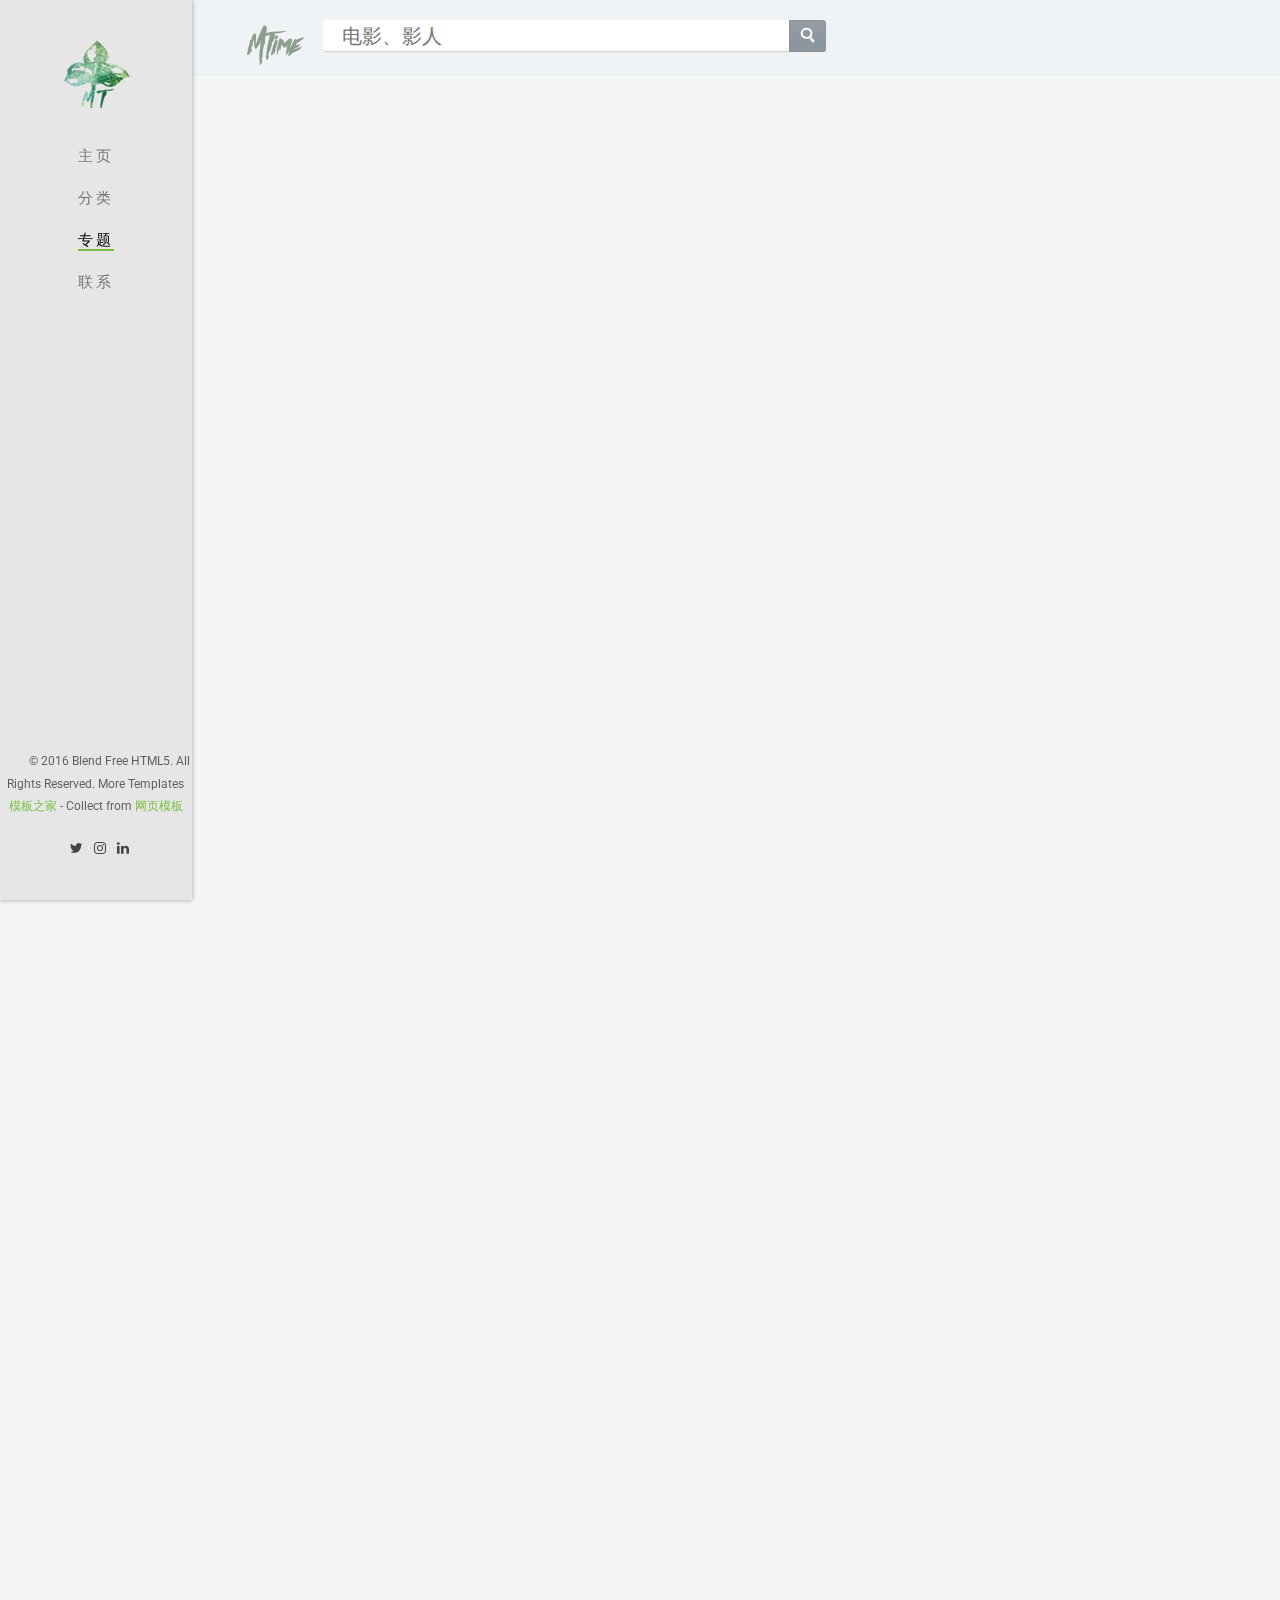
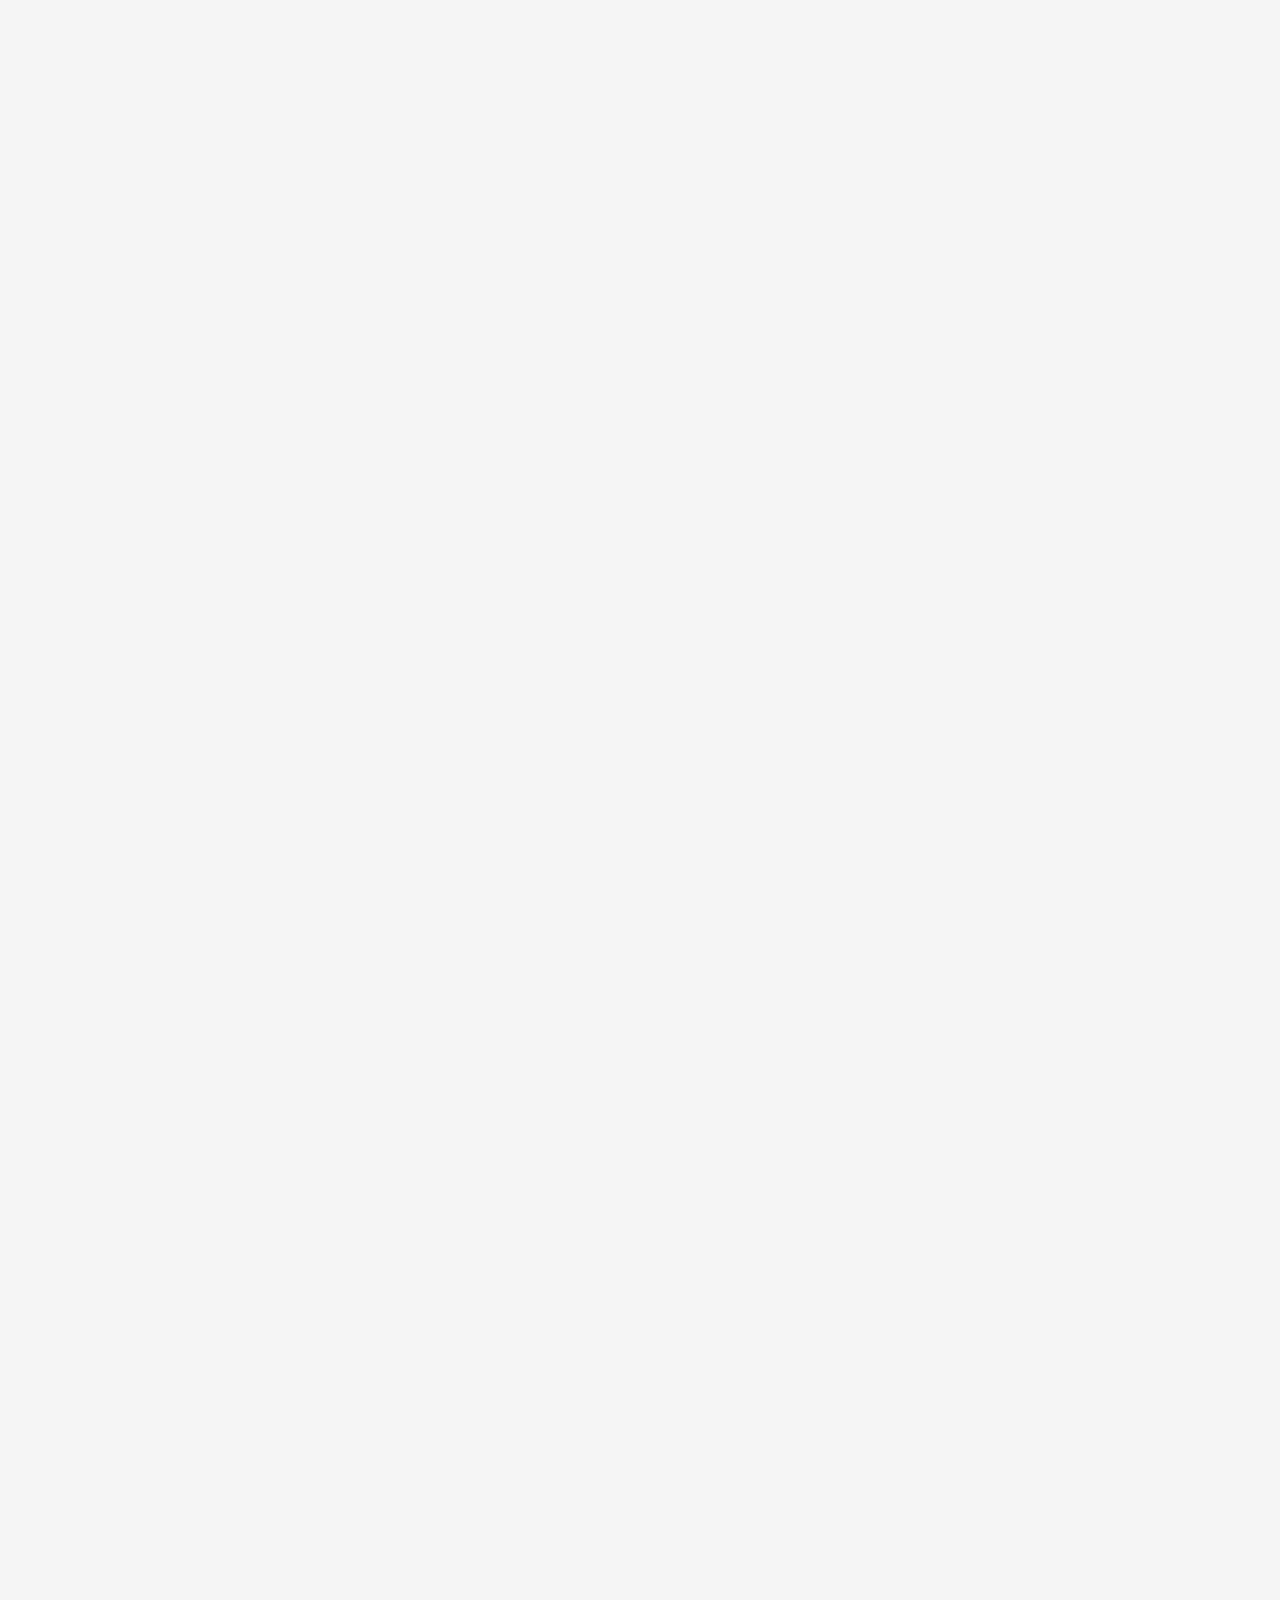
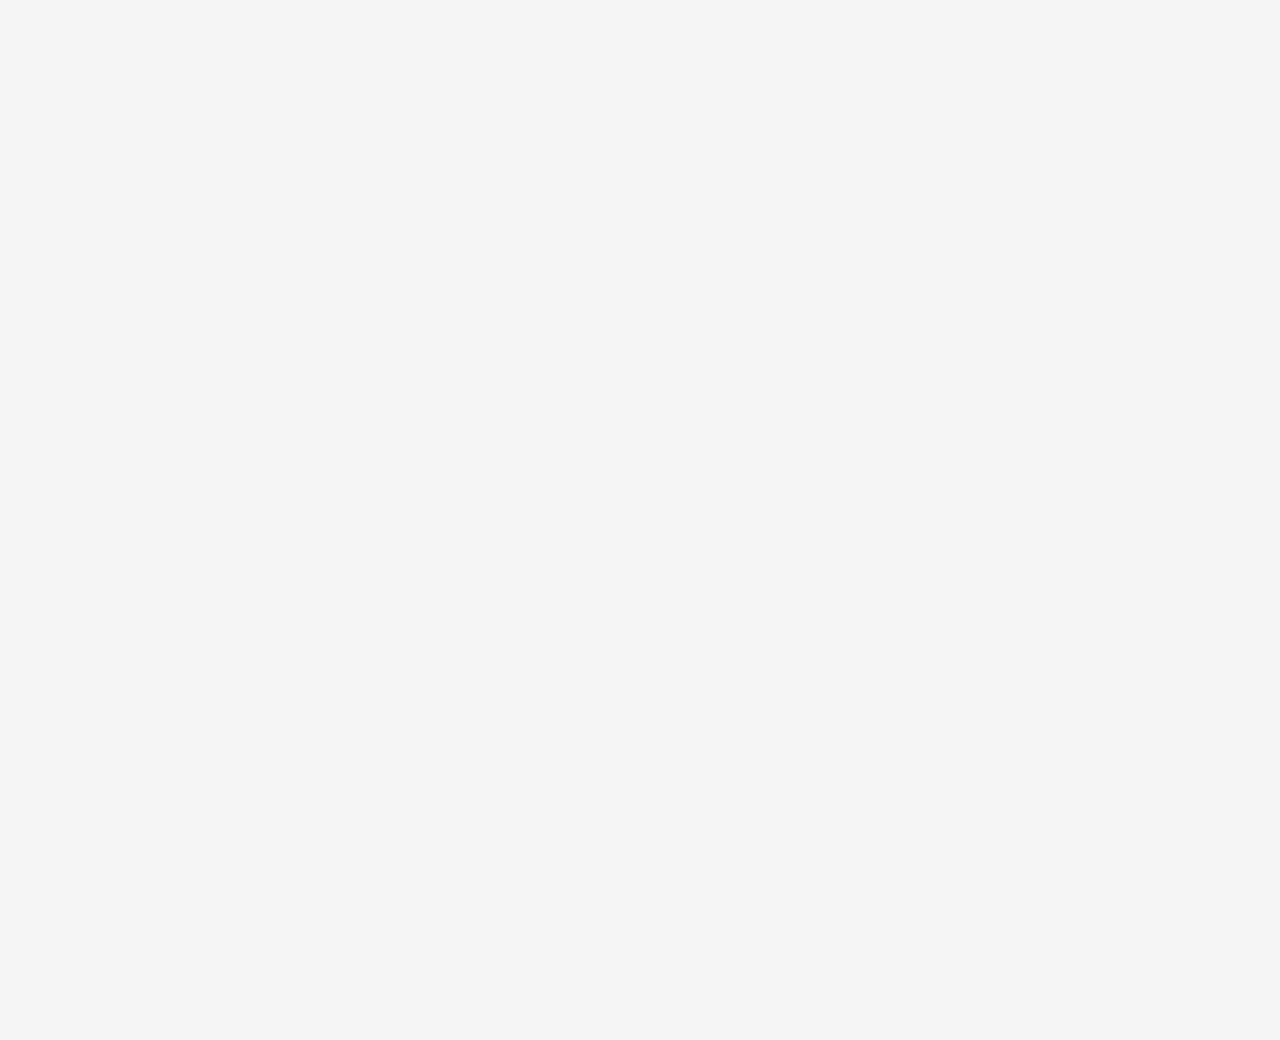
<file: details.html>
<!doctype html>

<!--[if lt IE 7]>      <html class="no-js lt-ie9 lt-ie8 lt-ie7"> <![endif]-->
<!--[if IE 7]>         <html class="no-js lt-ie9 lt-ie8"> <![endif]-->
<!--[if IE 8]>         <html class="no-js lt-ie9"> <![endif]-->
<!--[if gt IE 8]><!-->
<html class="no-js">
<!--<![endif]-->
<head>
<meta charset="utf-8">
<meta http-equiv="X-UA-Compatible" content="IE=edge">
<title>神偷奶爸3</title>
<meta name="viewport" content="width=device-width, initial-scale=1">
<meta name="description" content="Free HTML5 Website Template by FreeHTML5.co" />
<meta name="keywords" content="free html5, free template, free bootstrap, free website template, html5, css3, mobile first, responsive" />

<!-- Facebook and Twitter integration -->
<meta property="og:title" content=""/>
<meta property="og:image" content=""/>
<meta property="og:url" content=""/>
<meta property="og:site_name" content=""/>
<meta property="og:description" content=""/>
<meta name="twitter:title" content="" />
<meta name="twitter:image" content="" />
<meta name="twitter:url" content="" />
<meta name="twitter:card" content="" />

<!-- Place favicon.ico and apple-touch-icon.png in the root directory -->
<link rel="shortcut icon" href="favicon.ico">
<link href='https://fonts.googleapis.com/css?family=Roboto:400,300,600,400italic,700' rel='stylesheet' type='text/css'>
<link href='https://fonts.googleapis.com/css?family=Montserrat:400,700' rel='stylesheet' type='text/css'>

<!-- Animate.css -->
<link rel="stylesheet" href="css/animate.css">
<!-- Icomoon Icon Fonts-->
<link rel="stylesheet" href="css/icomoon.css">
<!-- Bootstrap  -->
<link rel="stylesheet" href="css/bootstrap.css">
<!-- Owl Carousel -->
<link rel="stylesheet" href="css/owl.carousel.min.css">
<link rel="stylesheet" href="css/owl.theme.default.min.css">
<!-- Theme style  -->
<link rel="stylesheet" href="css/style.css">
<!--星星-->
<link rel="stylesheet" href="css/xingxing.css">


<!-- Modernizr JS -->
<script src="js/modernizr-2.6.2.min.js"></script>
<!-- FOR IE9 below -->
<!--[if lt IE 9]>
	<script src="js/respond.min.js"></script>
	<![endif]-->

<script src="http://code.jquery.com/jquery-2.2.4.min.js" integrity="sha256-BbhdlvQf/xTY9gja0Dq3HiwQF8LaCRTXxZKRutelT44=" crossorigin="anonymous"></script>
</head>

<body>
<div id="db-nav-movie" class="nav">
  <div class="nav-wrap">
   <div class="nav-primary">
    <div class="nav-logo">
    <a href="#">MT</a>
    </div>
    <div class="nav-search">
    <form action="#" method="get">
    <fieldset>
    <legend>搜索：</legend>
    <label for="inp-query"></label>
    <div class="inp">
    <input id="inp-query" name="search_text" size="16px" maxlength="60" placeholder="电影、影人" value="" autocomplete="off">
    </div>
    <div class="inp-btn"><input type="submit" value="搜索"></div>
    </fieldset>
    </form>
    </div>
   </div>
  </div>

</div>

<div id="fh5co-page"> <a href="#" class="js-fh5co-nav-toggle fh5co-nav-toggle"><i></i></a>
  <!--侧边栏-->
  <aside id="fh5co-aside" role="complementary" class="border">
    <h1 id="fh5co-logo"><a href="index.html"><img src="images/logo2-colored .png" alt="Free HTML5 Bootstrap Website Template"></a></h1>
    <nav id="fh5co-main-menu" role="navigation">
      <ul>
        <li><a href="index.html">主页</a></li>
        <li><a href="portfolio.html">分类</a></li>
        <li class="fh5co-active"><a href="about.html">专题</a></li>
        <li><a href="contact.html">联系</a></li>
      </ul>
    </nav>
    <div class="fh5co-footer">
      <p><small>&copy; 2016 Blend Free HTML5. All Rights Reserved.</span> More Templates <a href="http://www.cssmoban.com/"  target="_blank" title="模板之家">模板之家</a> - Collect from <a href="http://www.cssmoban.com/" title="网页模板" target="_blank">网页模板</a></small></p>
      <ul>
        <li><a href="#"><i class=""></i></a></li>
        <li><a href="#"><i class="icon-twitter"></i></a></li>
        <li><a href="#"><i class="icon-instagram"></i></a></li>
        <li><a href="#"><i class="icon-linkedin"></i></a></li>
      </ul>
    </div>
  </aside>
  
  <!---->
  <div id="fh5co-main">
  
    <div class="fh5co-narrow-content">
    
      <div class="row">
        <div class="col-md-12">
        <h2 class=" fh5co-heading-colored animate-box" data-animate-effect="fadeInLeft">神偷奶爸3</h2>
        </div>
        <div class="col-md-4 animate-box poster" data-animate-effect="fadeInLeft">
        <a title="更多图片"href="#"> 
        <img src="images/p2469070974.webp.jpg" alt="神偷奶爸3" class="img-responsive">
        
        </a>
        </div>
         
        <div class="col-md-4  animate-box" data-animate-effect="fadeInLeft" > 
          <!--<p class="fh5co-lead animate-box" data-animate-effect="fadeInLeft"></p>
          <p class="animate-box" data-animate-effect="fadeInLeft"></p>--> 
          <span class="word"> <span>导演</span> ： <span> <a href="#">凯尔·巴尔达</a> / <a href="#"> 皮艾尔·柯芬</a> </span> </span><br>
          <span class="word"> <span>编剧</span> ：<span> <a href="#">肯·道里欧</a> </span> </span><br>
          <span class="word"><span>主演</span>：<span><a href="http://www.baidu.com">史蒂夫·卡瑞尔 </a>/</span><span> <a href="#">克里斯汀·韦格</a>/</span><span><a href="#"> 崔·帕克</a>/</span><span><a href="#"> 米兰达·卡斯格拉夫</a>/</span> <span><a href="#">拉塞尔·布兰德</a>/</span><span><a href="#">更多...</a></span></span><br>
          <span class="word"><span>类型</span>：<span><a href="#">喜剧</a></span>/ <span><a href="#">动作</a></span> / <span><a href="#">动画</a></span> /<span><a href="#"> 冒险</a></span></span><br>
          <span class="word"><span>制片国家/地区</span>：<span>美国</span></span><br>
          <span class="word"><span>语言</span>：<span>英语</span></span><br>
          <span class="word"><span>上映日期</span>：<span>2017-07-07(中国大陆)</span> /<span> 2017-06-14(安锡动画电影节)</span> /<span> 2017-06-30(美国)</span></span><br>
          <span class="word"><span>片长</span>：<span>90分钟</span></span><br>
          <span class="word"><span>又名</span>：<span>卑鄙的我3 </span>/ <span>坏蛋奖门人3(港)</span> /<span> 神偷奶爸3之小小兵</span></span><br>
        </div>
      
        <div class="col-md-4 animate-box" data-animate-effect="fadeInLeft"  style="border-left:1px  solid #CCC;"> <span>评分</span> 
        
        <div>
        <strong class="fh5co-heading">7.1</strong>        
        
        </div>
        
        </div>
      </div>
    </div>
    <div class="fh5co-narrow-content animate-box  fh5co-border-bottom" data-animate-effect="fadeInLeft">
    <a href="#" class="btn btn-primary btn-outline">想看</a>&nbsp;
    <a href="#" class="btn btn-primary btn-outline">看过</a>&nbsp;&nbsp;
    <span class="word">评价：</span>
     <div id="scoremark" class="scoremark scores">
      <em class="score">8.0</em>
      <span class="star">
       <span class="ystar" style="width:80%"></span>
       <ul>
        <li><a href="javascript:void(0)" data-name="很差" class="one-star">1</a></li>
        <li><a href="javascript:void(0)" data-name="较差" class="two-stars">2</a></li>
        <li><a href="javascript:void(0)" data-name="一般" class="three-stars">3</a></li>
        <li><a href="javascript:void(0)" data-name="较好" class="four-stars">4</a></li>
        <li><a href="javascript:void(0)" data-name="很好" class="five-stars">5</a></li>
       </ul>
      </span>
      <div style="left: 0px; display: none;" class="tips"></div>
   </div>

    
    </div>
    <div class="fh5co-narrow-content animate-box  fh5co-border-bottom" data-animate-effect="fadeInLeft">
      
      <h2 class="fh5co-heading-colored" >神偷奶爸3的剧情简介</h2>
      
      <div> <p class="word"> 《神偷奶爸3》将延续前两部的温馨、搞笑风格，聚焦格鲁和露西的婚后生活，继续讲述格鲁和三个女儿的爆笑故事。“恶棍”奶爸格鲁将会如何对付大反派巴萨扎·布莱德，调皮可爱的小黄人们又会如何耍贱卖萌，无疑让全球观众万分期待。该片配音也最大程度沿用前作阵容，史蒂夫·卡瑞尔继续为男主角格鲁配音，皮埃尔·柯芬也将继续为经典角色小黄人配音，而新角色巴萨扎·布莱德则由《南方公园》主创元老崔·帕克为其配音。</p>
      </div>
     
    </div>
    <div class=" fh5co-narrow-content animate-box fh5co-border-bottom" data-animate-effect="fadeInLeft">
      <h2 class="fh5co-heading-colored" >神偷奶爸3的预告片和图片</span></h2>
      <div class="row">
        <div class="fh5co-gallery">
          <div class="block">
				<a class="gallery-item" href="single.html">
					<img src="images/work_1.jpg" alt="Free HTML5 Bootstrap Template by FreeHTML5.co">
					<span class="overlay">
						<h2>Nature</h2>
						<span>14 Photos</span>
					</span>
				</a>
                <div class="information">
                <a href="http://www.baidu.com">怎么</a>
                </div>
                </div>
                <div class="block">
				<a class="gallery-item" href="single.html">
					<img src="images/work_2.jpg" alt="Free HTML5 Bootstrap Template by FreeHTML5.co">
					<span class="overlay">
						<h2>People</h2>
						<span>7 Photos</span>
					</span>
				</a>
                <div class="information">
                <a href="http://www.baidu.com">怎么</a>
                </div>
                </div>
                <div class="block">
				<a class="gallery-item" href="single.html">
					<img src="images/work_3.jpg" alt="Free HTML5 Bootstrap Template by FreeHTML5.co">
					<span class="overlay">
						<h2>Sky</h2>
						<span>22 Photos</span>
					</span>
				</a>
                <div class="information">
                <a href="http://www.baidu.com">怎么</a>
                </div>
                </div>
                <div class="block">
				<a class="gallery-item" href="single.html">
					<img src="images/work_4.jpg" alt="Free HTML5 Bootstrap Template by FreeHTML5.co">
					<span class="overlay">
						<h2>Building</h2>
						<span>28 Photos</span>
					</span>
				</a>
                <div class="information">
                <a href="http://www.baidu.com">怎么</a>
                </div>
                </div>
                <div class="block">
				<a class="gallery-item" href="single.html">
					<img src="images/work_5.jpg" alt="Free HTML5 Bootstrap Template by FreeHTML5.co">
					<span class="overlay">
						<h2>People 2</h2>
						<span>17 Photos</span>
					</span>
				</a>
                <div class="information">
                <a href="http://www.baidu.com">怎么</a>
                </div>
                </div>
                <div class="block">
				<a class="gallery-item" href="single.html">
					<img src="images/work_1.jpg" alt="Free HTML5 Bootstrap Template by FreeHTML5.co">
					<span class="overlay">
						<h2>Nature</h2>
						<span>14 Photos</span>
					</span>
				</a>
                <div class="information">
                <a href="http://www.baidu.com">怎么</a>
                </div>
                </div>
                <div class="block">
				<a class="gallery-item" href="single.html">
					<img src="images/work_2.jpg" alt="Free HTML5 Bootstrap Template by FreeHTML5.co">
					<span class="overlay">
						<h2>People</h2>
						<span>7 Photos</span>
					</span>
				</a>
                <div class="information">
                <a href="http://www.baidu.com">怎么</a>
                </div>
                </div>
                <div class="block">
				<a class="gallery-item" href="single.html">
					<img src="images/work_3.jpg" alt="Free HTML5 Bootstrap Template by FreeHTML5.co">
					<span class="overlay">
						<h2>Sky</h2>
						<span>22 Photos</span>
					</span>
				</a>
                <div class="information">
                <a href="http://www.baidu.com">怎么</a>
                </div>
                </div>
                <div class="block">
				<a class="gallery-item" href="single.html">
					<img src="images/work_4.jpg" alt="Free HTML5 Bootstrap Template by FreeHTML5.co">
					<span class="overlay">
						<h2>Building</h2>
						<span>28 Photos</span>
					</span>
				</a>
                <div class="information">
                <a href="http://www.baidu.com">怎么</a>
                </div>
                </div>
                <div class="block">
				<a class="gallery-item" href="single.html">
					<img src="images/work_5.jpg" alt="Free HTML5 Bootstrap Template by FreeHTML5.co">
					<span class="overlay">
						<h2>People 2</h2>
						<span>17 Photos</span>
					</span>
				</a>
                <div class="information">
                <a href="http://www.baidu.com">怎么</a>
                </div>
                </div>
                
                
        </div>
      </div>

    </div>
    <div class="fh5co-narrow-content  animate-box fh5co-border-bottom" data-animate-effect="fadeInLeft">
      <h2 class="fh5co-heading-colored" >喜欢这部电影的人也喜欢</span></h2>
      <div class="row">
            <div class="fh5co-gallery">

				<div class="block">
				<a class="gallery-item" href="single.html">
					<img src="images/work_1.jpg" alt="Free HTML5 Bootstrap Template by FreeHTML5.co">
					<span class="overlay">
						<h2>Nature</h2>
						<span>14 Photos</span>
					</span>
				</a>
            <div class="information">
                <a href="http://www.baidu.com">怎么</a>
                  </div>
                </div>
                <div class="block">
				<a class="gallery-item" href="single.html">
					<img src="images/work_2.jpg" alt="Free HTML5 Bootstrap Template by FreeHTML5.co">
					<span class="overlay">
						<h2>People</h2>
						<span>7 Photos</span>
					</span>
				</a>
                <div class="information">
                <a href="http://www.baidu.com">怎么</a>
                </div>
                </div>
                <div class="block">
				<a class="gallery-item" href="single.html">
					<img src="images/work_3.jpg" alt="Free HTML5 Bootstrap Template by FreeHTML5.co">
					<span class="overlay">
						<h2>Sky</h2>
						<span>22 Photos</span>
					</span>
				</a>
                <div class="information">
                <a href="http://www.baidu.com">怎么</a>
                </div>
                </div>
                <div class="block">
				<a class="gallery-item" href="single.html">
					<img src="images/work_4.jpg" alt="Free HTML5 Bootstrap Template by FreeHTML5.co">
					<span class="overlay">
						<h2>Building</h2>
						<span>28 Photos</span>
					</span>
				</a>
                <div class="information">
                <a href="http://www.baidu.com">怎么</a>
                </div>
                </div>
                <div class="block">
				<a class="gallery-item" href="single.html">
					<img src="images/work_5.jpg" alt="Free HTML5 Bootstrap Template by FreeHTML5.co">
					<span class="overlay">
						<h2>People 2</h2>
						<span>17 Photos</span>
					</span>
				</a>
                <div class="information">
                <a href="http://www.baidu.com">怎么</a>
                </div>
                </div>
		
			</div>
      </div>
    </div>
    
    <div class="fh5co-narrow-content  animate-box fh5co-border-bottom" data-animate-effect="fadeInLeft">
      
      <h2 class="fh5co-heading-colored" >神偷奶爸3的短评</h2>
      
      <div>
      <span class="word"><a href="#">饮歌</a></span>
      <p class="word">为了卖玩具和周边，新角色越来越多，每个角色还要给戏份，结果格鲁兄弟情的主线被各种支线冲击的支离破碎，偷钻石的主线都快沦为摆设了，只是编剧自己快要写睡着的时候，拿出来提醒一下自己，戏剧任务还要偷钻石。小黄人的戏越来越想，以后想看小黄人，只能等小黄人番外篇的续集了，出品方真奸诈。</p>
      </div>
    </div>

    <div class="fh5co-narrow-content  animate-box fh5co-border-bottom" data-animate-effect="fadeInLeft">
      <div>
      <span class="word"><a href="#">亵渎电影</a></span>
      <p class="word">为了卖玩具和周边，新角色越来越多，每个角色还要给戏份，结果格鲁兄弟情的主线被各种支线冲击的支离破碎，偷钻石的主线都快沦为摆设了，只是编剧自己快要写睡着的时候，拿出来提醒一下自己，戏剧任务还要偷钻石。小黄人的戏越来越想，以后想看小黄人，只能等小黄人番外篇的续集了，出品方真奸诈。</p>

      </div>
    </div>


        <div class="fh5co-narrow-content  animate-box fh5co-border-bottom" data-animate-effect="fadeInLeft">
      
      <h2 class="fh5co-heading-colored" >神偷奶爸3的影评</h2>
      
      <div>
      <span class="word"><a href="#">饮歌</a></span>
      <p class="word">为了卖玩具和周边，新角色越来越多，每个角色还要给戏份，结果格鲁兄弟情的主线被各种支线冲击的支离破碎，偷钻石的主线都快沦为摆设了，只是编剧自己快要写睡着的时候，拿出来提醒一下自己，戏剧任务还要偷钻石。小黄人的戏越来越想，以后想看小黄人，只能等小黄人番外篇的续集了，出品方真奸诈。</p>
      </div>
    </div>
      <div class="fh5co-narrow-content  animate-box fh5co-border-bottom" data-animate-effect="fadeInLeft">
      <div>
      <span class="word"><a href="#">亵渎电影</a></span>
      <p class="word">为了卖玩具和周边，新角色越来越多，每个角色还要给戏份，结果格鲁兄弟情的主线被各种支线冲击的支离破碎，偷钻石的主线都快沦为摆设了，只是编剧自己快要写睡着的时候，拿出来提醒一下自己，戏剧任务还要偷钻石。小黄人的戏越来越想，以后想看小黄人，只能等小黄人番外篇的续集了，出品方真奸诈。</p>

      </div>
    </div>
  
</div>
<!-- jQuery --> 
<script src="js/jquery.min.js"></script> 
<!-- jQuery Easing --> 
<script src="js/jquery.easing.1.3.js"></script> 
<!-- Bootstrap --> 
<script src="js/bootstrap.min.js"></script> 
<!-- Carousel --> 
<script src="js/owl.carousel.min.js"></script> 
<!-- Stellar --> 
<script src="js/jquery.stellar.min.js"></script> 
<!-- Waypoints --> 
<script src="js/jquery.waypoints.min.js"></script> 
<!-- Counters --> 
<script src="js/jquery.countTo.js"></script> 

<!-- MAIN JS --> 
<script src="js/main.js"></script>

<script>
//星星评分
starScore($(".scoremark"));
function starScore(star){
 star.find(".star ul li a").mouseenter(function(){
  var txt = $(this).attr("data-name");
  var x = $(this).parent("li").index();
  star.find(".tips").html(txt).css("left",-6+x*24).show();
 });
 star.find(".star ul li a").mouseleave(function(){
  star.find(".tips").html("").css("left",0).hide();
 }); 
}
</script>

</body>
</html>
</file>
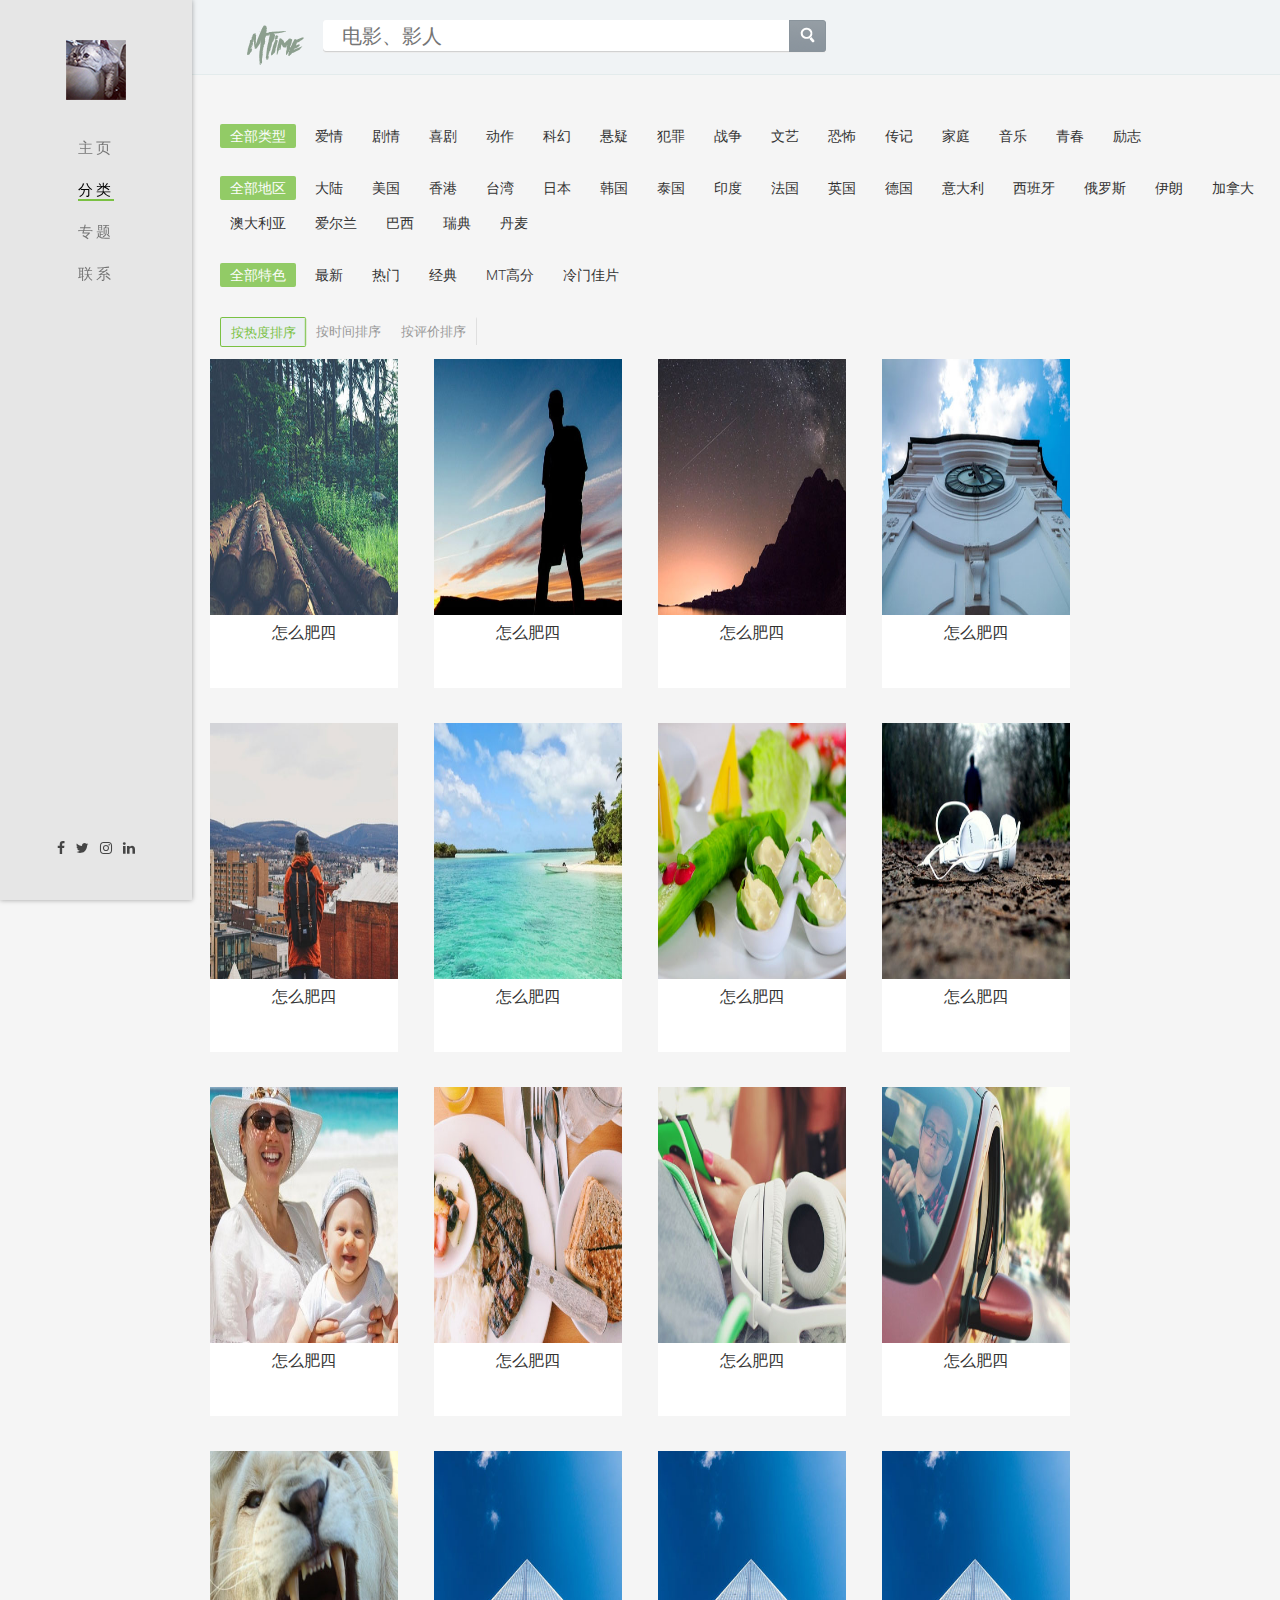
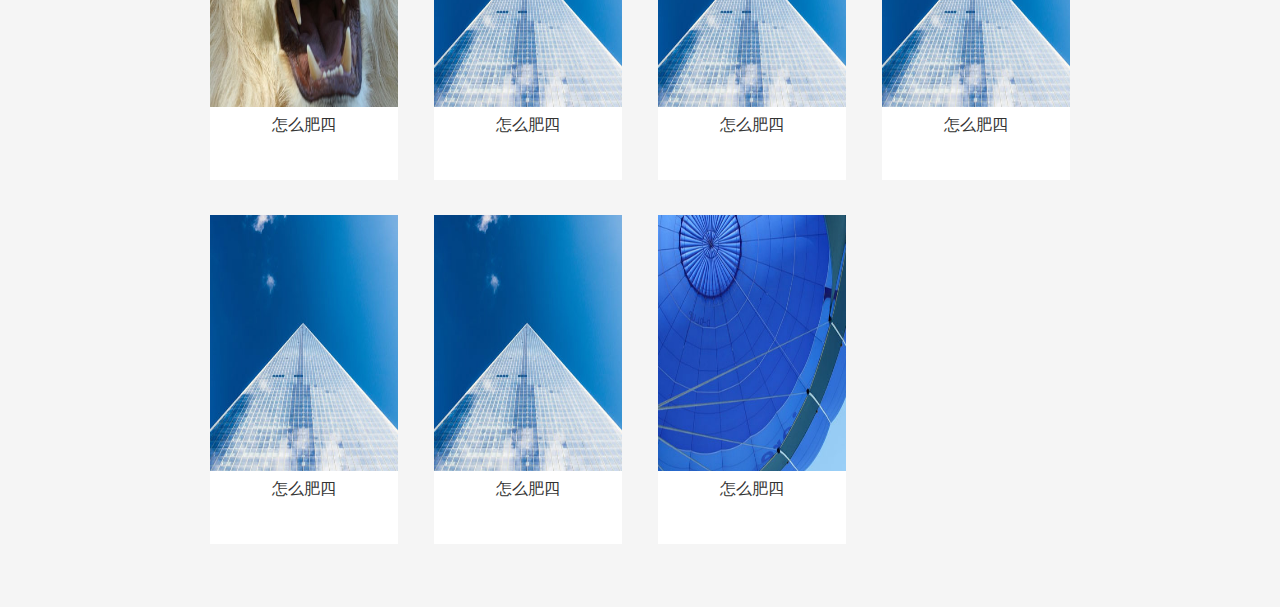
<file: tag.html>
<!DOCTYPE html>
<!--[if lt IE 7]>      <html class="no-js lt-ie9 lt-ie8 lt-ie7"> <![endif]-->
<!--[if IE 7]>         <html class="no-js lt-ie9 lt-ie8"> <![endif]-->
<!--[if IE 8]>         <html class="no-js lt-ie9"> <![endif]-->
<!--[if gt IE 8]><!--> <html class="no-js"> <!--<![endif]-->
	<head>
	<meta charset="utf-8">
	<meta http-equiv="X-UA-Compatible" content="IE=edge">
	<title>Blend &mdash; Free HTML5 Bootstrap Website Template by FreeHTML5.co</title>
	<meta name="viewport" content="width=device-width, initial-scale=1">
	<meta name="description" content="Free HTML5 Website Template by FreeHTML5.co" />
	<meta name="keywords" content="free html5, free template, free bootstrap, free website template, html5, css3, mobile first, responsive" />
	

  

  	<!-- Facebook and Twitter integration -->
	<meta property="og:title" content=""/>
	<meta property="og:image" content=""/>
	<meta property="og:url" content=""/>
	<meta property="og:site_name" content=""/>
	<meta property="og:description" content=""/>
	<meta name="twitter:title" content="" />
	<meta name="twitter:image" content="" />
	<meta name="twitter:url" content="" />
	<meta name="twitter:card" content="" />

	<!-- Place favicon.ico and apple-touch-icon.png in the root directory -->
	<link rel="shortcut icon" href="favicon.ico">

	<link href='https://fonts.googleapis.com/css?family=Roboto:400,300,600,400italic,700' rel='stylesheet' type='text/css'>
	<link href='https://fonts.googleapis.com/css?family=Montserrat:400,700' rel='stylesheet' type='text/css'>
	
	<!-- Animate.css -->
	<link rel="stylesheet" href="css/animate.css">
	<!-- Icomoon Icon Fonts-->
	<link rel="stylesheet" href="css/icomoon.css">
	<!-- Bootstrap  -->
	<link rel="stylesheet" href="css/bootstrap.css">
	<!-- Owl Carousel -->
	<link rel="stylesheet" href="css/owl.carousel.min.css">
	<link rel="stylesheet" href="css/owl.theme.default.min.css">
	<!-- Theme style  -->
	<link rel="stylesheet" href="css/style.css">

	<!-- Modernizr JS -->
	<script src="js/modernizr-2.6.2.min.js"></script>
	<!-- FOR IE9 below -->
	<!--[if lt IE 9]>
	<script src="js/respond.min.js"></script>
	<![endif]-->

	</head>
	<body>

<div id="db-nav-movie" class="nav">
  <div class="nav-wrap">
   <div class="nav-primary">
    <div class="nav-logo">
    <a href="#">MT</a>
    </div>
    <div class="nav-search">
    <form action="#" method="get">
    <fieldset>
    <legend>搜索：</legend>
    <label for="inp-query"></label>
    <div class="inp">
    <input id="inp-query" name="search_text" size="16px" maxlength="60" placeholder="电影、影人" value="" autocomplete="off">
    </div>
    <div class="inp-btn"><input type="submit" value="搜索"></div>
    </fieldset>
    </form>
    </div>
   </div>
  </div>

</div>

    <div id="fh5co-page">
		<a href="#" class="js-fh5co-nav-toggle fh5co-nav-toggle"><i></i></a>
		<aside id="fh5co-aside" role="complementary" class="border js-fullheight">

			<h1 id="fh5co-logo"><a href="index.html"><img src="images/头像.jpg" alt="Free HTML5 Bootstrap Website Template"></a></h1>
			<nav id="fh5co-main-menu" role="navigation">
				<ul>
					<li><a href="index.html">主页</a></li>
					<li class="fh5co-active"><a href="portfolio.html">分类</a></li>
					<li><a href="about.html">专题</a></li>
					<li><a href="contact.html">联系</a></li>
				</ul>
			</nav>

			<div class="fh5co-footer">
				<p></p>
				<ul>
					<li><a href="#"><i class="icon-facebook"></i></a></li>
					<li><a href="#"><i class="icon-twitter"></i></a></li>
					<li><a href="#"><i class="icon-instagram"></i></a></li>
					<li><a href="#"><i class="icon-linkedin"></i></a></li>
				</ul>
			</div>

		</aside>
        <div class="tags">
          <ul class="category">
            <li><span class="tag-checked tag">全部类型</span></li>
            <li><span class="tag">爱情</span></li>
            <li><span class="tag">剧情</span></li>
            <li><span class="tag">喜剧</span></li>
            <li><span class="tag">动作</span></li>
            <li><span class="tag">科幻</span></li>
            <li><span class="tag">悬疑</span></li>
            <li><span class="tag">犯罪</span></li>
            <li><span class="tag">战争</span></li>
            <li><span class="tag">文艺</span></li>
            <li><span class="tag">恐怖</span></li>
            <li><span class="tag">传记</span></li>
            <li><span class="tag">家庭</span></li>
            <li><span class="tag">音乐</span></li>
            <li><span class="tag">青春</span></li>
            <li><span class="tag">励志</span></li>
          </ul>
           <ul class="category">
            <li><span class="tag-checked tag">全部地区</span></li>
            <li><span class="tag">大陆</span></li>
            <li><span class="tag">美国</span></li>
            <li><span class="tag">香港</span></li>
            <li><span class="tag">台湾</span></li>
            <li><span class="tag">日本</span></li>
            <li><span class="tag">韩国</span></li>
            <li><span class="tag">泰国</span></li>
            <li><span class="tag">印度</span></li>
            <li><span class="tag">法国</span></li>
            <li><span class="tag">英国</span></li>
            <li><span class="tag">德国</span></li>
            <li><span class="tag">意大利</span></li>
            <li><span class="tag">西班牙</span></li>
            <li><span class="tag">俄罗斯</span></li>
            <li><span class="tag">伊朗</span></li>
            <li><span class="tag">加拿大</span></li>
            <li><span class="tag">澳大利亚</span></li>
            <li><span class="tag">爱尔兰</span></li>
            <li><span class="tag">巴西</span></li>
            <li><span class="tag">瑞典</span></li>
            <li><span class="tag">丹麦</span></li>
          </ul>
           <ul class="category">
            <li><span class="tag-checked tag">全部特色</span></li>
            <li><span class="tag">最新</span></li>
            <li><span class="tag">热门</span></li>
            <li><span class="tag">经典</span></li>
            <li><span class="tag">MT高分</span></li>
            <li><span class="tag">冷门佳片</span></li>
          </ul>
        </div>
        <div class="tag-nav">
          <div class="tabs">
            <a href="#" index="0" class="tab-checked">按热度排序</a> 
            <a href="www.baidu.com" index="0" class="tab">按时间排序</a>
            <a href="#" index="0" class="tab">按评价排序</a>
          </div>
        </div>
		<div id="fh5co-main">

			<div class="fh5co-gallery">
               <div class="block">
				<a class="gallery-item" href="single.html">
					<img src="images/work_1.jpg" alt="Free HTML5 Bootstrap Template by FreeHTML5.co">
					<span class="overlay">
						<h2>7.9✨</h2>
						<span>宇宙最强男人</span>
					</span>
				</a>
                <div class="information">
                <a href="http://www.baidu.com">怎么肥四</a>
                </div>
                </div>
				<div class="block">
				<a class="gallery-item" href="single.html">
					<img src="images/work_2.jpg" alt="Free HTML5 Bootstrap Template by FreeHTML5.co">
					<span class="overlay">
						<h2>7.9✨</h2>
						<span>宇宙最强男人</span>
					</span>
				</a>
                <div class="information">
                <a href="http://www.baidu.com">怎么肥四</a>
                </div>
                </div>
				<div class="block">
				<a class="gallery-item" href="single.html">
					<img src="images/work_3.jpg" alt="Free HTML5 Bootstrap Template by FreeHTML5.co">
					<span class="overlay">
						<h2>7.9✨</h2>
						<span>宇宙最强男人</span>
					</span>
				</a>
                <div class="information">
                <a href="http://www.baidu.com">怎么肥四</a>
                </div>
                </div>
				<div class="block">
				<a class="gallery-item" href="single.html">
					<img src="images/work_4.jpg" alt="Free HTML5 Bootstrap Template by FreeHTML5.co">
					<span class="overlay">
						<h2>7.9✨</h2>
						<span>宇宙最强男人</span>
					</span>
				</a>
                <div class="information">
                <a href="http://www.baidu.com">怎么肥四</a>
                </div>
                </div>
				<div class="block">
				<a class="gallery-item" href="single.html">
					<img src="images/work_5.jpg" alt="Free HTML5 Bootstrap Template by FreeHTML5.co">
					<span class="overlay">
						<h2>7.9✨</h2>
						<span>宇宙最强男人</span>
					</span>
				</a>
                <div class="information">
                <a href="http://www.baidu.com">怎么肥四</a>
                </div>
                </div>
				<div class="block">
				<a class="gallery-item" href="single.html">
					<img src="images/work_6.jpg" alt="Free HTML5 Bootstrap Template by FreeHTML5.co">
					<span class="overlay">
						<h2>7.9✨</h2>
						<span>宇宙最强男人</span>
					</span>
				</a>
                <div class="information">
                <a href="http://www.baidu.com">怎么肥四</a>
                </div>
                </div>
				<div class="block">
				<a class="gallery-item" href="single.html">
					<img src="images/work_7.jpg" alt="Free HTML5 Bootstrap Template by FreeHTML5.co">
					<span class="overlay">
						<h2>7.9✨</h2>
						<span>宇宙最强男人</span>
					</span>
				</a>
                <div class="information">
                <a href="http://www.baidu.com">怎么肥四</a>
                </div>
                </div>
				<div class="block">
				<a class="gallery-item" href="single.html">
					<img src="images/work_8.jpg" alt="Free HTML5 Bootstrap Template by FreeHTML5.co">
					<span class="overlay">
						<h2>7.9✨</h2>
						<span>宇宙最强男人</span>
					</span>
				</a>
                <div class="information">
                <a href="http://www.baidu.com">怎么肥四</a>
                </div>
                </div>

				<div class="block">
				<a class="gallery-item" href="single.html">
					<img src="images/work_9.jpg" alt="Free HTML5 Bootstrap Template by FreeHTML5.co">
					<span class="overlay">
						<h2>7.9✨</h2>
						<span>宇宙最强男人</span>
					</span>
				</a>
                <div class="information">
                <a href="http://www.baidu.com">怎么肥四</a>
                </div>
                </div>
				<div class="block">
				<a class="gallery-item" href="single.html">
					<img src="images/work_10.jpg" alt="Free HTML5 Bootstrap Template by FreeHTML5.co">
					<span class="overlay">
						<h2>7.9✨</h2>
						<span>宇宙最强男人</span>
					</span>
				</a>
                <div class="information">
                <a href="http://www.baidu.com">怎么肥四</a>
                </div>
                </div>
				<div class="block">
				<a class="gallery-item" href="single.html">
					<img src="images/work_11.jpg" alt="Free HTML5 Bootstrap Template by FreeHTML5.co">
					<span class="overlay">
						<h2>7.9✨</h2>
						<span>宇宙最强男人</span>
					</span>
				</a>
                <div class="information">
                <a href="http://www.baidu.com">怎么肥四</a>
                </div>
                </div>
				<div class="block">
				<a class="gallery-item" href="single.html">
					<img src="images/work_12.jpg" alt="Free HTML5 Bootstrap Template by FreeHTML5.co">
					<span class="overlay">
						<h2>7.9✨</h2>
						<span>宇宙最强男人</span>
					</span>
				</a>
                <div class="information">
                <a href="http://www.baidu.com">怎么肥四</a>
                </div>
                </div>

				<div class="block">
				<a class="gallery-item" href="single.html">
					<img src="images/work_13.jpg" alt="Free HTML5 Bootstrap Template by FreeHTML5.co">
					<span class="overlay">
						<h2>7.9✨</h2>
						<span>宇宙最强男人</span>
					</span>
				</a>
                <div class="information">
                <a href="http://www.baidu.com">怎么肥四</a>
                </div>
                </div>
				<div class="block">
				<a class="gallery-item" href="single.html">
					<img src="images/work_14.jpg" alt="Free HTML5 Bootstrap Template by FreeHTML5.co">
					<span class="overlay">
						<h2>7.9✨</h2>
						<span>宇宙最强男人</span>
					</span>
				</a>
                <div class="information">
                <a href="http://www.baidu.com">怎么肥四</a>
                </div>
                </div>
                <div class="block">
				<a class="gallery-item" href="single.html">
					<img src="images/work_14.jpg" alt="Free HTML5 Bootstrap Template by FreeHTML5.co">
					<span class="overlay">
						<h2>7.9✨</h2>
						<span>宇宙最强男人</span>
					</span>
				</a>
                <div class="information">
                <a href="http://www.baidu.com">怎么肥四</a>
                </div>
                </div>
                <div class="block">
				<a class="gallery-item" href="single.html">
					<img src="images/work_14.jpg" alt="Free HTML5 Bootstrap Template by FreeHTML5.co">
					<span class="overlay">
						<h2>7.9✨</h2>
						<span>宇宙最强男人</span>
					</span>
				</a>
                <div class="information">
                <a href="http://www.baidu.com">怎么肥四</a>
                </div>
                </div>
                <div class="block">
				<a class="gallery-item" href="single.html">
					<img src="images/work_14.jpg" alt="Free HTML5 Bootstrap Template by FreeHTML5.co">
					<span class="overlay">
						<h2>7.9✨</h2>
						<span>宇宙最强男人</span>
					</span>
				</a>
                <div class="information">
                <a href="http://www.baidu.com">怎么肥四</a>
                </div>
                </div>
                <div class="block">
				<a class="gallery-item" href="single.html">
					<img src="images/work_14.jpg" alt="Free HTML5 Bootstrap Template by FreeHTML5.co">
					<span class="overlay">
						<h2>7.9✨</h2>
						<span>宇宙最强男人</span>
					</span>
				</a>
                <div class="information">
                <a href="http://www.baidu.com">怎么肥四</a>
                </div>
                </div>
				<div class="block">
				<a class="gallery-item" href="single.html">
					<img src="images/work_15.jpg" alt="Free HTML5 Bootstrap Template by FreeHTML5.co">
					<span class="overlay">
						<h2>7.9✨</h2>
						<span>宇宙最强男人</span>
					</span>
				</a>
                <div class="information">
                <a href="http://www.baidu.com">怎么肥四</a>
                </div>
                </div>
			</div>
            <div class="v_page">
            <a rel="nofollow" href="#" target="_self" >&lt;上一页</a>
            <a rel="nofollow" href="#" target="_self" class="cur">1</a>
            <a rel="nofollow" href="#" target="_self" class="cur">2</a>
            <a rel="nofollow" href="#" target="_self" >3</a>
            <a rel="nofollow" href="#" target="_self" >4</a>
            <a rel="nofollow" href="#" target="_self" >5</a>
            <a rel="nofollow" href="#" target="_self" >6</a>
            <em>...</em>
            <a rel="nofollow" href="#" target="_self" >50</a>
            <a rel="nofollow" href="#" target="_self" >下一页&gt; </a>
            </div>
		

			<!-- <div class="fh5co-narrow-content">
				<div class="row">
					<div class="col-md-4 animate-box" data-animate-effect="fadeInLeft">
						<h1 class="fh5co-heading-colored">Get in touch</h1>
					</div>
				</div>
				<div class="row">
					<div class="col-md-12 animate-box" data-animate-effect="fadeInLeft">
						<p class="fh5co-lead">Separated they live in Bookmarksgrove right at the coast of the Semantics, a large language ocean.</p>
						<p><a href="#" class="btn btn-primary btn-outline">Learn More</a></p>
					</div>
					
				</div>
			</div> -->

		</div>
	</div>

	<!-- jQuery -->
	<script src="js/jquery.min.js"></script>
	<!-- jQuery Easing -->
	<script src="js/jquery.easing.1.3.js"></script>
	<!-- Bootstrap -->
	<script src="js/bootstrap.min.js"></script>
	<!-- Carousel -->
	<script src="js/owl.carousel.min.js"></script>
	<!-- Stellar -->
	<script src="js/jquery.stellar.min.js"></script>
	<!-- Waypoints -->
	<script src="js/jquery.waypoints.min.js"></script>
	<!-- Counters -->
	<script src="js/jquery.countTo.js"></script>
	
	
	
	<!-- MAIN JS -->
	<script src="js/main.js"></script>

	</body>
</html>
</file>
<file: css/icomoon.css>
@font-face {
    font-family: 'icomoon';
    src:    url('../fonts/icomoon/icomoon.eot?195opb');
    src:    url('../fonts/icomoon/icomoon.eot?195opb#iefix') format('embedded-opentype'),
        url('../fonts/icomoon/icomoon.ttf?195opb') format('truetype'),
        url('../fonts/icomoon/icomoon.woff?195opb') format('woff'),
        url('../fonts/icomoon/icomoon.svg?195opb#icomoon') format('svg');
    font-weight: normal;
    font-style: normal;
}

[class^="icon-"], [class*=" icon-"] {
    /* use !important to prevent issues with browser extensions that change fonts */
    font-family: 'icomoon' !important;
    speak: none;
    font-style: normal;
    font-weight: normal;
    font-variant: normal;
    text-transform: none;
    line-height: 1;

    /* Better Font Rendering =========== */
    -webkit-font-smoothing: antialiased;
    -moz-osx-font-smoothing: grayscale;
}

.icon-glass:before {
    content: "\f000";
}
.icon-music:before {
    content: "\f001";
}
.icon-search:before {
    content: "\f002";
}
.icon-envelope-o:before {
    content: "\f003";
}
.icon-heart:before {
    content: "\f004";
}
.icon-star:before {
    content: "\f005";
}
.icon-star-o:before {
    content: "\f006";
}
.icon-user:before {
    content: "\f007";
}
.icon-film:before {
    content: "\f008";
}
.icon-th-large:before {
    content: "\f009";
}
.icon-th:before {
    content: "\f00a";
}
.icon-th-list:before {
    content: "\f00b";
}
.icon-check:before {
    content: "\f00c";
}
.icon-close:before {
    content: "\f00d";
}
.icon-remove:before {
    content: "\f00d";
}
.icon-times:before {
    content: "\f00d";
}
.icon-search-plus:before {
    content: "\f00e";
}
.icon-search-minus:before {
    content: "\f010";
}
.icon-power-off:before {
    content: "\f011";
}
.icon-signal:before {
    content: "\f012";
}
.icon-cog:before {
    content: "\f013";
}
.icon-gear:before {
    content: "\f013";
}
.icon-trash-o:before {
    content: "\f014";
}
.icon-home:before {
    content: "\f015";
}
.icon-file-o:before {
    content: "\f016";
}
.icon-clock-o:before {
    content: "\f017";
}
.icon-road:before {
    content: "\f018";
}
.icon-download:before {
    content: "\f019";
}
.icon-arrow-circle-o-down:before {
    content: "\f01a";
}
.icon-arrow-circle-o-up:before {
    content: "\f01b";
}
.icon-inbox:before {
    content: "\f01c";
}
.icon-play-circle-o:before {
    content: "\f01d";
}
.icon-repeat:before {
    content: "\f01e";
}
.icon-rotate-right:before {
    content: "\f01e";
}
.icon-refresh:before {
    content: "\f021";
}
.icon-list-alt:before {
    content: "\f022";
}
.icon-lock:before {
    content: "\f023";
}
.icon-flag:before {
    content: "\f024";
}
.icon-headphones:before {
    content: "\f025";
}
.icon-volume-off:before {
    content: "\f026";
}
.icon-volume-down:before {
    content: "\f027";
}
.icon-volume-up:before {
    content: "\f028";
}
.icon-qrcode:before {
    content: "\f029";
}
.icon-barcode:before {
    content: "\f02a";
}
.icon-tag:before {
    content: "\f02b";
}
.icon-tags:before {
    content: "\f02c";
}
.icon-book:before {
    content: "\f02d";
}
.icon-bookmark:before {
    content: "\f02e";
}
.icon-print:before {
    content: "\f02f";
}
.icon-camera:before {
    content: "\f030";
}
.icon-font:before {
    content: "\f031";
}
.icon-bold:before {
    content: "\f032";
}
.icon-italic:before {
    content: "\f033";
}
.icon-text-height:before {
    content: "\f034";
}
.icon-text-width:before {
    content: "\f035";
}
.icon-align-left:before {
    content: "\f036";
}
.icon-align-center:before {
    content: "\f037";
}
.icon-align-right:before {
    content: "\f038";
}
.icon-align-justify:before {
    content: "\f039";
}
.icon-list:before {
    content: "\f03a";
}
.icon-dedent:before {
    content: "\f03b";
}
.icon-outdent:before {
    content: "\f03b";
}
.icon-indent:before {
    content: "\f03c";
}
.icon-video-camera:before {
    content: "\f03d";
}
.icon-image:before {
    content: "\f03e";
}
.icon-photo:before {
    content: "\f03e";
}
.icon-picture-o:before {
    content: "\f03e";
}
.icon-pencil:before {
    content: "\f040";
}
.icon-map-marker:before {
    content: "\f041";
}
.icon-adjust:before {
    content: "\f042";
}
.icon-tint:before {
    content: "\f043";
}
.icon-edit:before {
    content: "\f044";
}
.icon-pencil-square-o:before {
    content: "\f044";
}
.icon-share-square-o:before {
    content: "\f045";
}
.icon-check-square-o:before {
    content: "\f046";
}
.icon-arrows:before {
    content: "\f047";
}
.icon-step-backward:before {
    content: "\f048";
}
.icon-fast-backward:before {
    content: "\f049";
}
.icon-backward:before {
    content: "\f04a";
}
.icon-play:before {
    content: "\f04b";
}
.icon-pause:before {
    content: "\f04c";
}
.icon-stop:before {
    content: "\f04d";
}
.icon-forward:before {
    content: "\f04e";
}
.icon-fast-forward:before {
    content: "\f050";
}
.icon-step-forward:before {
    content: "\f051";
}
.icon-eject:before {
    content: "\f052";
}
.icon-chevron-left:before {
    content: "\f053";
}
.icon-chevron-right:before {
    content: "\f054";
}
.icon-plus-circle:before {
    content: "\f055";
}
.icon-minus-circle:before {
    content: "\f056";
}
.icon-times-circle:before {
    content: "\f057";
}
.icon-check-circle:before {
    content: "\f058";
}
.icon-question-circle:before {
    content: "\f059";
}
.icon-info-circle:before {
    content: "\f05a";
}
.icon-crosshairs:before {
    content: "\f05b";
}
.icon-times-circle-o:before {
    content: "\f05c";
}
.icon-check-circle-o:before {
    content: "\f05d";
}
.icon-ban:before {
    content: "\f05e";
}
.icon-arrow-left:before {
    content: "\f060";
}
.icon-arrow-right:before {
    content: "\f061";
}
.icon-arrow-up:before {
    content: "\f062";
}
.icon-arrow-down:before {
    content: "\f063";
}
.icon-mail-forward:before {
    content: "\f064";
}
.icon-share:before {
    content: "\f064";
}
.icon-expand:before {
    content: "\f065";
}
.icon-compress:before {
    content: "\f066";
}
.icon-plus:before {
    content: "\f067";
}
.icon-minus:before {
    content: "\f068";
}
.icon-asterisk:before {
    content: "\f069";
}
.icon-exclamation-circle:before {
    content: "\f06a";
}
.icon-gift:before {
    content: "\f06b";
}
.icon-leaf:before {
    content: "\f06c";
}
.icon-fire:before {
    content: "\f06d";
}
.icon-eye:before {
    content: "\f06e";
}
.icon-eye-slash:before {
    content: "\f070";
}
.icon-exclamation-triangle:before {
    content: "\f071";
}
.icon-warning:before {
    content: "\f071";
}
.icon-plane:before {
    content: "\f072";
}
.icon-calendar:before {
    content: "\f073";
}
.icon-random:before {
    content: "\f074";
}
.icon-comment:before {
    content: "\f075";
}
.icon-magnet:before {
    content: "\f076";
}
.icon-chevron-up:before {
    content: "\f077";
}
.icon-chevron-down:before {
    content: "\f078";
}
.icon-retweet:before {
    content: "\f079";
}
.icon-shopping-cart:before {
    content: "\f07a";
}
.icon-folder:before {
    content: "\f07b";
}
.icon-folder-open:before {
    content: "\f07c";
}
.icon-arrows-v:before {
    content: "\f07d";
}
.icon-arrows-h:before {
    content: "\f07e";
}
.icon-bar-chart:before {
    content: "\f080";
}
.icon-bar-chart-o:before {
    content: "\f080";
}
.icon-twitter-square:before {
    content: "\f081";
}
.icon-facebook-square:before {
    content: "\f082";
}
.icon-camera-retro:before {
    content: "\f083";
}
.icon-key:before {
    content: "\f084";
}
.icon-cogs:before {
    content: "\f085";
}
.icon-gears:before {
    content: "\f085";
}
.icon-comments:before {
    content: "\f086";
}
.icon-thumbs-o-up:before {
    content: "\f087";
}
.icon-thumbs-o-down:before {
    content: "\f088";
}
.icon-star-half:before {
    content: "\f089";
}
.icon-heart-o:before {
    content: "\f08a";
}
.icon-sign-out:before {
    content: "\f08b";
}
.icon-linkedin-square:before {
    content: "\f08c";
}
.icon-thumb-tack:before {
    content: "\f08d";
}
.icon-external-link:before {
    content: "\f08e";
}
.icon-sign-in:before {
    content: "\f090";
}
.icon-trophy:before {
    content: "\f091";
}
.icon-github-square:before {
    content: "\f092";
}
.icon-upload:before {
    content: "\f093";
}
.icon-lemon-o:before {
    content: "\f094";
}
.icon-phone:before {
    content: "\f095";
}
.icon-square-o:before {
    content: "\f096";
}
.icon-bookmark-o:before {
    content: "\f097";
}
.icon-phone-square:before {
    content: "\f098";
}
.icon-twitter:before {
    content: "\f099";
}
.icon-facebook:before {
    content: "\f09a";
}
.icon-facebook-f:before {
    content: "\f09a";
}
.icon-github:before {
    content: "\f09b";
}
.icon-unlock:before {
    content: "\f09c";
}
.icon-credit-card:before {
    content: "\f09d";
}
.icon-feed:before {
    content: "\f09e";
}
.icon-rss:before {
    content: "\f09e";
}
.icon-hdd-o:before {
    content: "\f0a0";
}
.icon-bullhorn:before {
    content: "\f0a1";
}
.icon-bell-o:before {
    content: "\f0a2";
}
.icon-certificate:before {
    content: "\f0a3";
}
.icon-hand-o-right:before {
    content: "\f0a4";
}
.icon-hand-o-left:before {
    content: "\f0a5";
}
.icon-hand-o-up:before {
    content: "\f0a6";
}
.icon-hand-o-down:before {
    content: "\f0a7";
}
.icon-arrow-circle-left:before {
    content: "\f0a8";
}
.icon-arrow-circle-right:before {
    content: "\f0a9";
}
.icon-arrow-circle-up:before {
    content: "\f0aa";
}
.icon-arrow-circle-down:before {
    content: "\f0ab";
}
.icon-globe:before {
    content: "\f0ac";
}
.icon-wrench:before {
    content: "\f0ad";
}
.icon-tasks:before {
    content: "\f0ae";
}
.icon-filter:before {
    content: "\f0b0";
}
.icon-briefcase:before {
    content: "\f0b1";
}
.icon-arrows-alt:before {
    content: "\f0b2";
}
.icon-group:before {
    content: "\f0c0";
}
.icon-users:before {
    content: "\f0c0";
}
.icon-chain:before {
    content: "\f0c1";
}
.icon-link:before {
    content: "\f0c1";
}
.icon-cloud:before {
    content: "\f0c2";
}
.icon-flask:before {
    content: "\f0c3";
}
.icon-cut:before {
    content: "\f0c4";
}
.icon-scissors:before {
    content: "\f0c4";
}
.icon-copy:before {
    content: "\f0c5";
}
.icon-files-o:before {
    content: "\f0c5";
}
.icon-paperclip:before {
    content: "\f0c6";
}
.icon-floppy-o:before {
    content: "\f0c7";
}
.icon-save:before {
    content: "\f0c7";
}
.icon-square:before {
    content: "\f0c8";
}
.icon-bars:before {
    content: "\f0c9";
}
.icon-navicon:before {
    content: "\f0c9";
}
.icon-reorder:before {
    content: "\f0c9";
}
.icon-list-ul:before {
    content: "\f0ca";
}
.icon-list-ol:before {
    content: "\f0cb";
}
.icon-strikethrough:before {
    content: "\f0cc";
}
.icon-underline:before {
    content: "\f0cd";
}
.icon-table:before {
    content: "\f0ce";
}
.icon-magic:before {
    content: "\f0d0";
}
.icon-truck:before {
    content: "\f0d1";
}
.icon-pinterest:before {
    content: "\f0d2";
}
.icon-pinterest-square:before {
    content: "\f0d3";
}
.icon-google-plus-square:before {
    content: "\f0d4";
}
.icon-google-plus:before {
    content: "\f0d5";
}
.icon-money:before {
    content: "\f0d6";
}
.icon-caret-down:before {
    content: "\f0d7";
}
.icon-caret-up:before {
    content: "\f0d8";
}
.icon-caret-left:before {
    content: "\f0d9";
}
.icon-caret-right:before {
    content: "\f0da";
}
.icon-columns:before {
    content: "\f0db";
}
.icon-sort:before {
    content: "\f0dc";
}
.icon-unsorted:before {
    content: "\f0dc";
}
.icon-sort-desc:before {
    content: "\f0dd";
}
.icon-sort-down:before {
    content: "\f0dd";
}
.icon-sort-asc:before {
    content: "\f0de";
}
.icon-sort-up:before {
    content: "\f0de";
}
.icon-envelope:before {
    content: "\f0e0";
}
.icon-linkedin:before {
    content: "\f0e1";
}
.icon-rotate-left:before {
    content: "\f0e2";
}
.icon-undo:before {
    content: "\f0e2";
}
.icon-gavel:before {
    content: "\f0e3";
}
.icon-legal:before {
    content: "\f0e3";
}
.icon-dashboard:before {
    content: "\f0e4";
}
.icon-tachometer:before {
    content: "\f0e4";
}
.icon-comment-o:before {
    content: "\f0e5";
}
.icon-comments-o:before {
    content: "\f0e6";
}
.icon-bolt:before {
    content: "\f0e7";
}
.icon-flash:before {
    content: "\f0e7";
}
.icon-sitemap:before {
    content: "\f0e8";
}
.icon-umbrella:before {
    content: "\f0e9";
}
.icon-clipboard:before {
    content: "\f0ea";
}
.icon-paste:before {
    content: "\f0ea";
}
.icon-lightbulb-o:before {
    content: "\f0eb";
}
.icon-exchange:before {
    content: "\f0ec";
}
.icon-cloud-download:before {
    content: "\f0ed";
}
.icon-cloud-upload:before {
    content: "\f0ee";
}
.icon-user-md:before {
    content: "\f0f0";
}
.icon-stethoscope:before {
    content: "\f0f1";
}
.icon-suitcase:before {
    content: "\f0f2";
}
.icon-bell:before {
    content: "\f0f3";
}
.icon-coffee:before {
    content: "\f0f4";
}
.icon-cutlery:before {
    content: "\f0f5";
}
.icon-file-text-o:before {
    content: "\f0f6";
}
.icon-building-o:before {
    content: "\f0f7";
}
.icon-hospital-o:before {
    content: "\f0f8";
}
.icon-ambulance:before {
    content: "\f0f9";
}
.icon-medkit:before {
    content: "\f0fa";
}
.icon-fighter-jet:before {
    content: "\f0fb";
}
.icon-beer:before {
    content: "\f0fc";
}
.icon-h-square:before {
    content: "\f0fd";
}
.icon-plus-square:before {
    content: "\f0fe";
}
.icon-angle-double-left:before {
    content: "\f100";
}
.icon-angle-double-right:before {
    content: "\f101";
}
.icon-angle-double-up:before {
    content: "\f102";
}
.icon-angle-double-down:before {
    content: "\f103";
}
.icon-angle-left:before {
    content: "\f104";
}
.icon-angle-right:before {
    content: "\f105";
}
.icon-angle-up:before {
    content: "\f106";
}
.icon-angle-down:before {
    content: "\f107";
}
.icon-desktop:before {
    content: "\f108";
}
.icon-laptop:before {
    content: "\f109";
}
.icon-tablet:before {
    content: "\f10a";
}
.icon-mobile:before {
    content: "\f10b";
}
.icon-mobile-phone:before {
    content: "\f10b";
}
.icon-circle-o:before {
    content: "\f10c";
}
.icon-quote-left:before {
    content: "\f10d";
}
.icon-quote-right:before {
    content: "\f10e";
}
.icon-spinner:before {
    content: "\f110";
}
.icon-circle:before {
    content: "\f111";
}
.icon-mail-reply:before {
    content: "\f112";
}
.icon-reply:before {
    content: "\f112";
}
.icon-github-alt:before {
    content: "\f113";
}
.icon-folder-o:before {
    content: "\f114";
}
.icon-folder-open-o:before {
    content: "\f115";
}
.icon-smile-o:before {
    content: "\f118";
}
.icon-frown-o:before {
    content: "\f119";
}
.icon-meh-o:before {
    content: "\f11a";
}
.icon-gamepad:before {
    content: "\f11b";
}
.icon-keyboard-o:before {
    content: "\f11c";
}
.icon-flag-o:before {
    content: "\f11d";
}
.icon-flag-checkered:before {
    content: "\f11e";
}
.icon-terminal:before {
    content: "\f120";
}
.icon-code:before {
    content: "\f121";
}
.icon-mail-reply-all:before {
    content: "\f122";
}
.icon-reply-all:before {
    content: "\f122";
}
.icon-star-half-empty:before {
    content: "\f123";
}
.icon-star-half-full:before {
    content: "\f123";
}
.icon-star-half-o:before {
    content: "\f123";
}
.icon-location-arrow:before {
    content: "\f124";
}
.icon-crop:before {
    content: "\f125";
}
.icon-code-fork:before {
    content: "\f126";
}
.icon-chain-broken:before {
    content: "\f127";
}
.icon-unlink:before {
    content: "\f127";
}
.icon-question:before {
    content: "\f128";
}
.icon-info:before {
    content: "\f129";
}
.icon-exclamation:before {
    content: "\f12a";
}
.icon-superscript:before {
    content: "\f12b";
}
.icon-subscript:before {
    content: "\f12c";
}
.icon-eraser:before {
    content: "\f12d";
}
.icon-puzzle-piece:before {
    content: "\f12e";
}
.icon-microphone:before {
    content: "\f130";
}
.icon-microphone-slash:before {
    content: "\f131";
}
.icon-shield:before {
    content: "\f132";
}
.icon-calendar-o:before {
    content: "\f133";
}
.icon-fire-extinguisher:before {
    content: "\f134";
}
.icon-rocket:before {
    content: "\f135";
}
.icon-maxcdn:before {
    content: "\f136";
}
.icon-chevron-circle-left:before {
    content: "\f137";
}
.icon-chevron-circle-right:before {
    content: "\f138";
}
.icon-chevron-circle-up:before {
    content: "\f139";
}
.icon-chevron-circle-down:before {
    content: "\f13a";
}
.icon-html5:before {
    content: "\f13b";
}
.icon-css3:before {
    content: "\f13c";
}
.icon-anchor:before {
    content: "\f13d";
}
.icon-unlock-alt:before {
    content: "\f13e";
}
.icon-bullseye:before {
    content: "\f140";
}
.icon-ellipsis-h:before {
    content: "\f141";
}
.icon-ellipsis-v:before {
    content: "\f142";
}
.icon-rss-square:before {
    content: "\f143";
}
.icon-play-circle:before {
    content: "\f144";
}
.icon-ticket:before {
    content: "\f145";
}
.icon-minus-square:before {
    content: "\f146";
}
.icon-minus-square-o:before {
    content: "\f147";
}
.icon-level-up:before {
    content: "\f148";
}
.icon-level-down:before {
    content: "\f149";
}
.icon-check-square:before {
    content: "\f14a";
}
.icon-pencil-square:before {
    content: "\f14b";
}
.icon-external-link-square:before {
    content: "\f14c";
}
.icon-share-square:before {
    content: "\f14d";
}
.icon-compass:before {
    content: "\f14e";
}
.icon-caret-square-o-down:before {
    content: "\f150";
}
.icon-toggle-down:before {
    content: "\f150";
}
.icon-caret-square-o-up:before {
    content: "\f151";
}
.icon-toggle-up:before {
    content: "\f151";
}
.icon-caret-square-o-right:before {
    content: "\f152";
}
.icon-toggle-right:before {
    content: "\f152";
}
.icon-eur:before {
    content: "\f153";
}
.icon-euro:before {
    content: "\f153";
}
.icon-gbp:before {
    content: "\f154";
}
.icon-dollar:before {
    content: "\f155";
}
.icon-usd:before {
    content: "\f155";
}
.icon-inr:before {
    content: "\f156";
}
.icon-rupee:before {
    content: "\f156";
}
.icon-cny:before {
    content: "\f157";
}
.icon-jpy:before {
    content: "\f157";
}
.icon-rmb:before {
    content: "\f157";
}
.icon-yen:before {
    content: "\f157";
}
.icon-rouble:before {
    content: "\f158";
}
.icon-rub:before {
    content: "\f158";
}
.icon-ruble:before {
    content: "\f158";
}
.icon-krw:before {
    content: "\f159";
}
.icon-won:before {
    content: "\f159";
}
.icon-bitcoin:before {
    content: "\f15a";
}
.icon-btc:before {
    content: "\f15a";
}
.icon-file:before {
    content: "\f15b";
}
.icon-file-text:before {
    content: "\f15c";
}
.icon-sort-alpha-asc:before {
    content: "\f15d";
}
.icon-sort-alpha-desc:before {
    content: "\f15e";
}
.icon-sort-amount-asc:before {
    content: "\f160";
}
.icon-sort-amount-desc:before {
    content: "\f161";
}
.icon-sort-numeric-asc:before {
    content: "\f162";
}
.icon-sort-numeric-desc:before {
    content: "\f163";
}
.icon-thumbs-up:before {
    content: "\f164";
}
.icon-thumbs-down:before {
    content: "\f165";
}
.icon-youtube-square:before {
    content: "\f166";
}
.icon-youtube:before {
    content: "\f167";
}
.icon-xing:before {
    content: "\f168";
}
.icon-xing-square:before {
    content: "\f169";
}
.icon-youtube-play:before {
    content: "\f16a";
}
.icon-dropbox:before {
    content: "\f16b";
}
.icon-stack-overflow:before {
    content: "\f16c";
}
.icon-instagram:before {
    content: "\f16d";
}
.icon-flickr:before {
    content: "\f16e";
}
.icon-adn:before {
    content: "\f170";
}
.icon-bitbucket:before {
    content: "\f171";
}
.icon-bitbucket-square:before {
    content: "\f172";
}
.icon-tumblr:before {
    content: "\f173";
}
.icon-tumblr-square:before {
    content: "\f174";
}
.icon-long-arrow-down:before {
    content: "\f175";
}
.icon-long-arrow-up:before {
    content: "\f176";
}
.icon-long-arrow-left:before {
    content: "\f177";
}
.icon-long-arrow-right:before {
    content: "\f178";
}
.icon-apple:before {
    content: "\f179";
}
.icon-windows:before {
    content: "\f17a";
}
.icon-android:before {
    content: "\f17b";
}
.icon-linux:before {
    content: "\f17c";
}
.icon-dribbble:before {
    content: "\f17d";
}
.icon-skype:before {
    content: "\f17e";
}
.icon-foursquare:before {
    content: "\f180";
}
.icon-trello:before {
    content: "\f181";
}
.icon-female:before {
    content: "\f182";
}
.icon-male:before {
    content: "\f183";
}
.icon-gittip:before {
    content: "\f184";
}
.icon-gratipay:before {
    content: "\f184";
}
.icon-sun-o:before {
    content: "\f185";
}
.icon-moon-o:before {
    content: "\f186";
}
.icon-archive:before {
    content: "\f187";
}
.icon-bug:before {
    content: "\f188";
}
.icon-vk:before {
    content: "\f189";
}
.icon-weibo:before {
    content: "\f18a";
}
.icon-renren:before {
    content: "\f18b";
}
.icon-pagelines:before {
    content: "\f18c";
}
.icon-stack-exchange:before {
    content: "\f18d";
}
.icon-arrow-circle-o-right:before {
    content: "\f18e";
}
.icon-arrow-circle-o-left:before {
    content: "\f190";
}
.icon-caret-square-o-left:before {
    content: "\f191";
}
.icon-toggle-left:before {
    content: "\f191";
}
.icon-dot-circle-o:before {
    content: "\f192";
}
.icon-wheelchair:before {
    content: "\f193";
}
.icon-vimeo-square:before {
    content: "\f194";
}
.icon-try:before {
    content: "\f195";
}
.icon-turkish-lira:before {
    content: "\f195";
}
.icon-plus-square-o:before {
    content: "\f196";
}
.icon-space-shuttle:before {
    content: "\f197";
}
.icon-slack:before {
    content: "\f198";
}
.icon-envelope-square:before {
    content: "\f199";
}
.icon-wordpress:before {
    content: "\f19a";
}
.icon-openid:before {
    content: "\f19b";
}
.icon-bank:before {
    content: "\f19c";
}
.icon-institution:before {
    content: "\f19c";
}
.icon-university:before {
    content: "\f19c";
}
.icon-graduation-cap:before {
    content: "\f19d";
}
.icon-mortar-board:before {
    content: "\f19d";
}
.icon-yahoo:before {
    content: "\f19e";
}
.icon-google:before {
    content: "\f1a0";
}
.icon-reddit:before {
    content: "\f1a1";
}
.icon-reddit-square:before {
    content: "\f1a2";
}
.icon-stumbleupon-circle:before {
    content: "\f1a3";
}
.icon-stumbleupon:before {
    content: "\f1a4";
}
.icon-delicious:before {
    content: "\f1a5";
}
.icon-digg:before {
    content: "\f1a6";
}
.icon-pied-piper-pp:before {
    content: "\f1a7";
}
.icon-pied-piper-alt:before {
    content: "\f1a8";
}
.icon-drupal:before {
    content: "\f1a9";
}
.icon-joomla:before {
    content: "\f1aa";
}
.icon-language:before {
    content: "\f1ab";
}
.icon-fax:before {
    content: "\f1ac";
}
.icon-building:before {
    content: "\f1ad";
}
.icon-child:before {
    content: "\f1ae";
}
.icon-paw:before {
    content: "\f1b0";
}
.icon-spoon:before {
    content: "\f1b1";
}
.icon-cube:before {
    content: "\f1b2";
}
.icon-cubes:before {
    content: "\f1b3";
}
.icon-behance:before {
    content: "\f1b4";
}
.icon-behance-square:before {
    content: "\f1b5";
}
.icon-steam:before {
    content: "\f1b6";
}
.icon-steam-square:before {
    content: "\f1b7";
}
.icon-recycle:before {
    content: "\f1b8";
}
.icon-automobile:before {
    content: "\f1b9";
}
.icon-car:before {
    content: "\f1b9";
}
.icon-cab:before {
    content: "\f1ba";
}
.icon-taxi:before {
    content: "\f1ba";
}
.icon-tree:before {
    content: "\f1bb";
}
.icon-spotify:before {
    content: "\f1bc";
}
.icon-deviantart:before {
    content: "\f1bd";
}
.icon-soundcloud:before {
    content: "\f1be";
}
.icon-database:before {
    content: "\f1c0";
}
.icon-file-pdf-o:before {
    content: "\f1c1";
}
.icon-file-word-o:before {
    content: "\f1c2";
}
.icon-file-excel-o:before {
    content: "\f1c3";
}
.icon-file-powerpoint-o:before {
    content: "\f1c4";
}
.icon-file-image-o:before {
    content: "\f1c5";
}
.icon-file-photo-o:before {
    content: "\f1c5";
}
.icon-file-picture-o:before {
    content: "\f1c5";
}
.icon-file-archive-o:before {
    content: "\f1c6";
}
.icon-file-zip-o:before {
    content: "\f1c6";
}
.icon-file-audio-o:before {
    content: "\f1c7";
}
.icon-file-sound-o:before {
    content: "\f1c7";
}
.icon-file-movie-o:before {
    content: "\f1c8";
}
.icon-file-video-o:before {
    content: "\f1c8";
}
.icon-file-code-o:before {
    content: "\f1c9";
}
.icon-vine:before {
    content: "\f1ca";
}
.icon-codepen:before {
    content: "\f1cb";
}
.icon-jsfiddle:before {
    content: "\f1cc";
}
.icon-life-bouy:before {
    content: "\f1cd";
}
.icon-life-buoy:before {
    content: "\f1cd";
}
.icon-life-ring:before {
    content: "\f1cd";
}
.icon-life-saver:before {
    content: "\f1cd";
}
.icon-support:before {
    content: "\f1cd";
}
.icon-circle-o-notch:before {
    content: "\f1ce";
}
.icon-ra:before {
    content: "\f1d0";
}
.icon-rebel:before {
    content: "\f1d0";
}
.icon-resistance:before {
    content: "\f1d0";
}
.icon-empire:before {
    content: "\f1d1";
}
.icon-ge:before {
    content: "\f1d1";
}
.icon-git-square:before {
    content: "\f1d2";
}
.icon-git:before {
    content: "\f1d3";
}
.icon-hacker-news:before {
    content: "\f1d4";
}
.icon-y-combinator-square:before {
    content: "\f1d4";
}
.icon-yc-square:before {
    content: "\f1d4";
}
.icon-tencent-weibo:before {
    content: "\f1d5";
}
.icon-qq:before {
    content: "\f1d6";
}
.icon-wechat:before {
    content: "\f1d7";
}
.icon-weixin:before {
    content: "\f1d7";
}
.icon-paper-plane:before {
    content: "\f1d8";
}
.icon-send:before {
    content: "\f1d8";
}
.icon-paper-plane-o:before {
    content: "\f1d9";
}
.icon-send-o:before {
    content: "\f1d9";
}
.icon-history:before {
    content: "\f1da";
}
.icon-circle-thin:before {
    content: "\f1db";
}
.icon-header:before {
    content: "\f1dc";
}
.icon-paragraph:before {
    content: "\f1dd";
}
.icon-sliders:before {
    content: "\f1de";
}
.icon-share-alt:before {
    content: "\f1e0";
}
.icon-share-alt-square:before {
    content: "\f1e1";
}
.icon-bomb:before {
    content: "\f1e2";
}
.icon-futbol-o:before {
    content: "\f1e3";
}
.icon-soccer-ball-o:before {
    content: "\f1e3";
}
.icon-tty:before {
    content: "\f1e4";
}
.icon-binoculars:before {
    content: "\f1e5";
}
.icon-plug:before {
    content: "\f1e6";
}
.icon-slideshare:before {
    content: "\f1e7";
}
.icon-twitch:before {
    content: "\f1e8";
}
.icon-yelp:before {
    content: "\f1e9";
}
.icon-newspaper-o:before {
    content: "\f1ea";
}
.icon-wifi:before {
    content: "\f1eb";
}
.icon-calculator:before {
    content: "\f1ec";
}
.icon-paypal:before {
    content: "\f1ed";
}
.icon-google-wallet:before {
    content: "\f1ee";
}
.icon-cc-visa:before {
    content: "\f1f0";
}
.icon-cc-mastercard:before {
    content: "\f1f1";
}
.icon-cc-discover:before {
    content: "\f1f2";
}
.icon-cc-amex:before {
    content: "\f1f3";
}
.icon-cc-paypal:before {
    content: "\f1f4";
}
.icon-cc-stripe:before {
    content: "\f1f5";
}
.icon-bell-slash:before {
    content: "\f1f6";
}
.icon-bell-slash-o:before {
    content: "\f1f7";
}
.icon-trash:before {
    content: "\f1f8";
}
.icon-copyright:before {
    content: "\f1f9";
}
.icon-at:before {
    content: "\f1fa";
}
.icon-eyedropper:before {
    content: "\f1fb";
}
.icon-paint-brush:before {
    content: "\f1fc";
}
.icon-birthday-cake:before {
    content: "\f1fd";
}
.icon-area-chart:before {
    content: "\f1fe";
}
.icon-pie-chart:before {
    content: "\f200";
}
.icon-line-chart:before {
    content: "\f201";
}
.icon-lastfm:before {
    content: "\f202";
}
.icon-lastfm-square:before {
    content: "\f203";
}
.icon-toggle-off:before {
    content: "\f204";
}
.icon-toggle-on:before {
    content: "\f205";
}
.icon-bicycle:before {
    content: "\f206";
}
.icon-bus:before {
    content: "\f207";
}
.icon-ioxhost:before {
    content: "\f208";
}
.icon-angellist:before {
    content: "\f209";
}
.icon-cc:before {
    content: "\f20a";
}
.icon-ils:before {
    content: "\f20b";
}
.icon-shekel:before {
    content: "\f20b";
}
.icon-sheqel:before {
    content: "\f20b";
}
.icon-meanpath:before {
    content: "\f20c";
}
.icon-buysellads:before {
    content: "\f20d";
}
.icon-connectdevelop:before {
    content: "\f20e";
}
.icon-dashcube:before {
    content: "\f210";
}
.icon-forumbee:before {
    content: "\f211";
}
.icon-leanpub:before {
    content: "\f212";
}
.icon-sellsy:before {
    content: "\f213";
}
.icon-shirtsinbulk:before {
    content: "\f214";
}
.icon-simplybuilt:before {
    content: "\f215";
}
.icon-skyatlas:before {
    content: "\f216";
}
.icon-cart-plus:before {
    content: "\f217";
}
.icon-cart-arrow-down:before {
    content: "\f218";
}
.icon-diamond:before {
    content: "\f219";
}
.icon-ship:before {
    content: "\f21a";
}
.icon-user-secret:before {
    content: "\f21b";
}
.icon-motorcycle:before {
    content: "\f21c";
}
.icon-street-view:before {
    content: "\f21d";
}
.icon-heartbeat:before {
    content: "\f21e";
}
.icon-venus:before {
    content: "\f221";
}
.icon-mars:before {
    content: "\f222";
}
.icon-mercury:before {
    content: "\f223";
}
.icon-intersex:before {
    content: "\f224";
}
.icon-transgender:before {
    content: "\f224";
}
.icon-transgender-alt:before {
    content: "\f225";
}
.icon-venus-double:before {
    content: "\f226";
}
.icon-mars-double:before {
    content: "\f227";
}
.icon-venus-mars:before {
    content: "\f228";
}
.icon-mars-stroke:before {
    content: "\f229";
}
.icon-mars-stroke-v:before {
    content: "\f22a";
}
.icon-mars-stroke-h:before {
    content: "\f22b";
}
.icon-neuter:before {
    content: "\f22c";
}
.icon-genderless:before {
    content: "\f22d";
}
.icon-facebook-official:before {
    content: "\f230";
}
.icon-pinterest-p:before {
    content: "\f231";
}
.icon-whatsapp:before {
    content: "\f232";
}
.icon-server:before {
    content: "\f233";
}
.icon-user-plus:before {
    content: "\f234";
}
.icon-user-times:before {
    content: "\f235";
}
.icon-bed:before {
    content: "\f236";
}
.icon-hotel:before {
    content: "\f236";
}
.icon-viacoin:before {
    content: "\f237";
}
.icon-train:before {
    content: "\f238";
}
.icon-subway:before {
    content: "\f239";
}
.icon-medium:before {
    content: "\f23a";
}
.icon-y-combinator:before {
    content: "\f23b";
}
.icon-yc:before {
    content: "\f23b";
}
.icon-optin-monster:before {
    content: "\f23c";
}
.icon-opencart:before {
    content: "\f23d";
}
.icon-expeditedssl:before {
    content: "\f23e";
}
.icon-battery-4:before {
    content: "\f240";
}
.icon-battery-full:before {
    content: "\f240";
}
.icon-battery-3:before {
    content: "\f241";
}
.icon-battery-three-quarters:before {
    content: "\f241";
}
.icon-battery-2:before {
    content: "\f242";
}
.icon-battery-half:before {
    content: "\f242";
}
.icon-battery-1:before {
    content: "\f243";
}
.icon-battery-quarter:before {
    content: "\f243";
}
.icon-battery-0:before {
    content: "\f244";
}
.icon-battery-empty:before {
    content: "\f244";
}
.icon-mouse-pointer:before {
    content: "\f245";
}
.icon-i-cursor:before {
    content: "\f246";
}
.icon-object-group:before {
    content: "\f247";
}
.icon-object-ungroup:before {
    content: "\f248";
}
.icon-sticky-note:before {
    content: "\f249";
}
.icon-sticky-note-o:before {
    content: "\f24a";
}
.icon-cc-jcb:before {
    content: "\f24b";
}
.icon-cc-diners-club:before {
    content: "\f24c";
}
.icon-clone:before {
    content: "\f24d";
}
.icon-balance-scale:before {
    content: "\f24e";
}
.icon-hourglass-o:before {
    content: "\f250";
}
.icon-hourglass-1:before {
    content: "\f251";
}
.icon-hourglass-start:before {
    content: "\f251";
}
.icon-hourglass-2:before {
    content: "\f252";
}
.icon-hourglass-half:before {
    content: "\f252";
}
.icon-hourglass-3:before {
    content: "\f253";
}
.icon-hourglass-end:before {
    content: "\f253";
}
.icon-hourglass:before {
    content: "\f254";
}
.icon-hand-grab-o:before {
    content: "\f255";
}
.icon-hand-rock-o:before {
    content: "\f255";
}
.icon-hand-paper-o:before {
    content: "\f256";
}
.icon-hand-stop-o:before {
    content: "\f256";
}
.icon-hand-scissors-o:before {
    content: "\f257";
}
.icon-hand-lizard-o:before {
    content: "\f258";
}
.icon-hand-spock-o:before {
    content: "\f259";
}
.icon-hand-pointer-o:before {
    content: "\f25a";
}
.icon-hand-peace-o:before {
    content: "\f25b";
}
.icon-trademark:before {
    content: "\f25c";
}
.icon-registered:before {
    content: "\f25d";
}
.icon-creative-commons:before {
    content: "\f25e";
}
.icon-gg:before {
    content: "\f260";
}
.icon-gg-circle:before {
    content: "\f261";
}
.icon-tripadvisor:before {
    content: "\f262";
}
.icon-odnoklassniki:before {
    content: "\f263";
}
.icon-odnoklassniki-square:before {
    content: "\f264";
}
.icon-get-pocket:before {
    content: "\f265";
}
.icon-wikipedia-w:before {
    content: "\f266";
}
.icon-safari:before {
    content: "\f267";
}
.icon-chrome:before {
    content: "\f268";
}
.icon-firefox:before {
    content: "\f269";
}
.icon-opera:before {
    content: "\f26a";
}
.icon-internet-explorer:before {
    content: "\f26b";
}
.icon-television:before {
    content: "\f26c";
}
.icon-tv:before {
    content: "\f26c";
}
.icon-contao:before {
    content: "\f26d";
}
.icon-500px:before {
    content: "\f26e";
}
.icon-amazon:before {
    content: "\f270";
}
.icon-calendar-plus-o:before {
    content: "\f271";
}
.icon-calendar-minus-o:before {
    content: "\f272";
}
.icon-calendar-times-o:before {
    content: "\f273";
}
.icon-calendar-check-o:before {
    content: "\f274";
}
.icon-industry:before {
    content: "\f275";
}
.icon-map-pin:before {
    content: "\f276";
}
.icon-map-signs:before {
    content: "\f277";
}
.icon-map-o:before {
    content: "\f278";
}
.icon-map:before {
    content: "\f279";
}
.icon-commenting:before {
    content: "\f27a";
}
.icon-commenting-o:before {
    content: "\f27b";
}
.icon-houzz:before {
    content: "\f27c";
}
.icon-vimeo:before {
    content: "\f27d";
}
.icon-black-tie:before {
    content: "\f27e";
}
.icon-fonticons:before {
    content: "\f280";
}
.icon-reddit-alien:before {
    content: "\f281";
}
.icon-edge:before {
    content: "\f282";
}
.icon-credit-card-alt:before {
    content: "\f283";
}
.icon-codiepie:before {
    content: "\f284";
}
.icon-modx:before {
    content: "\f285";
}
.icon-fort-awesome:before {
    content: "\f286";
}
.icon-usb:before {
    content: "\f287";
}
.icon-product-hunt:before {
    content: "\f288";
}
.icon-mixcloud:before {
    content: "\f289";
}
.icon-scribd:before {
    content: "\f28a";
}
.icon-pause-circle:before {
    content: "\f28b";
}
.icon-pause-circle-o:before {
    content: "\f28c";
}
.icon-stop-circle:before {
    content: "\f28d";
}
.icon-stop-circle-o:before {
    content: "\f28e";
}
.icon-shopping-bag:before {
    content: "\f290";
}
.icon-shopping-basket:before {
    content: "\f291";
}
.icon-hashtag:before {
    content: "\f292";
}
.icon-bluetooth:before {
    content: "\f293";
}
.icon-bluetooth-b:before {
    content: "\f294";
}
.icon-percent:before {
    content: "\f295";
}
.icon-gitlab:before {
    content: "\f296";
}
.icon-wpbeginner:before {
    content: "\f297";
}
.icon-wpforms:before {
    content: "\f298";
}
.icon-envira:before {
    content: "\f299";
}
.icon-universal-access:before {
    content: "\f29a";
}
.icon-wheelchair-alt:before {
    content: "\f29b";
}
.icon-question-circle-o:before {
    content: "\f29c";
}
.icon-blind:before {
    content: "\f29d";
}
.icon-audio-description:before {
    content: "\f29e";
}
.icon-volume-control-phone:before {
    content: "\f2a0";
}
.icon-braille:before {
    content: "\f2a1";
}
.icon-assistive-listening-systems:before {
    content: "\f2a2";
}
.icon-american-sign-language-interpreting:before {
    content: "\f2a3";
}
.icon-asl-interpreting:before {
    content: "\f2a3";
}
.icon-deaf:before {
    content: "\f2a4";
}
.icon-deafness:before {
    content: "\f2a4";
}
.icon-hard-of-hearing:before {
    content: "\f2a4";
}
.icon-glide:before {
    content: "\f2a5";
}
.icon-glide-g:before {
    content: "\f2a6";
}
.icon-sign-language:before {
    content: "\f2a7";
}
.icon-signing:before {
    content: "\f2a7";
}
.icon-low-vision:before {
    content: "\f2a8";
}
.icon-viadeo:before {
    content: "\f2a9";
}
.icon-viadeo-square:before {
    content: "\f2aa";
}
.icon-snapchat:before {
    content: "\f2ab";
}
.icon-snapchat-ghost:before {
    content: "\f2ac";
}
.icon-snapchat-square:before {
    content: "\f2ad";
}
.icon-pied-piper:before {
    content: "\f2ae";
}
.icon-first-order:before {
    content: "\f2b0";
}
.icon-yoast:before {
    content: "\f2b1";
}
.icon-themeisle:before {
    content: "\f2b2";
}
.icon-google-plus-circle:before {
    content: "\f2b3";
}
.icon-google-plus-official:before {
    content: "\f2b3";
}
.icon-fa:before {
    content: "\f2b4";
}
.icon-font-awesome:before {
    content: "\f2b4";
}
.icon-mobile2:before {
    content: "\e000";
}
.icon-laptop2:before {
    content: "\e001";
}
.icon-desktop2:before {
    content: "\e002";
}
.icon-tablet2:before {
    content: "\e003";
}
.icon-phone2:before {
    content: "\e004";
}
.icon-document:before {
    content: "\e005";
}
.icon-documents:before {
    content: "\e006";
}
.icon-search2:before {
    content: "\e007";
}
.icon-clipboard2:before {
    content: "\e008";
}
.icon-newspaper:before {
    content: "\e009";
}
.icon-notebook:before {
    content: "\e00a";
}
.icon-book-open:before {
    content: "\e00b";
}
.icon-browser:before {
    content: "\e00c";
}
.icon-calendar2:before {
    content: "\e00d";
}
.icon-presentation:before {
    content: "\e00e";
}
.icon-picture:before {
    content: "\e00f";
}
.icon-pictures:before {
    content: "\e010";
}
.icon-video:before {
    content: "\e011";
}
.icon-camera2:before {
    content: "\e012";
}
.icon-printer:before {
    content: "\e013";
}
.icon-toolbox:before {
    content: "\e014";
}
.icon-briefcase2:before {
    content: "\e015";
}
.icon-wallet:before {
    content: "\e016";
}
.icon-gift2:before {
    content: "\e017";
}
.icon-bargraph:before {
    content: "\e018";
}
.icon-grid:before {
    content: "\e019";
}
.icon-expand2:before {
    content: "\e01a";
}
.icon-focus:before {
    content: "\e01b";
}
.icon-edit2:before {
    content: "\e01c";
}
.icon-adjustments:before {
    content: "\e01d";
}
.icon-ribbon:before {
    content: "\e01e";
}
.icon-hourglass2:before {
    content: "\e01f";
}
.icon-lock2:before {
    content: "\e020";
}
.icon-megaphone:before {
    content: "\e021";
}
.icon-shield2:before {
    content: "\e022";
}
.icon-trophy2:before {
    content: "\e023";
}
.icon-flag2:before {
    content: "\e024";
}
.icon-map2:before {
    content: "\e025";
}
.icon-puzzle:before {
    content: "\e026";
}
.icon-basket:before {
    content: "\e027";
}
.icon-envelope2:before {
    content: "\e028";
}
.icon-streetsign:before {
    content: "\e029";
}
.icon-telescope:before {
    content: "\e02a";
}
.icon-gears2:before {
    content: "\e02b";
}
.icon-key2:before {
    content: "\e02c";
}
.icon-paperclip2:before {
    content: "\e02d";
}
.icon-attachment:before {
    content: "\e02e";
}
.icon-pricetags:before {
    content: "\e02f";
}
.icon-lightbulb:before {
    content: "\e030";
}
.icon-layers:before {
    content: "\e031";
}
.icon-pencil2:before {
    content: "\e032";
}
.icon-tools:before {
    content: "\e033";
}
.icon-tools-2:before {
    content: "\e034";
}
.icon-scissors2:before {
    content: "\e035";
}
.icon-paintbrush:before {
    content: "\e036";
}
.icon-magnifying-glass:before {
    content: "\e037";
}
.icon-circle-compass:before {
    content: "\e038";
}
.icon-linegraph:before {
    content: "\e039";
}
.icon-mic:before {
    content: "\e03a";
}
.icon-strategy:before {
    content: "\e03b";
}
.icon-beaker:before {
    content: "\e03c";
}
.icon-caution:before {
    content: "\e03d";
}
.icon-recycle2:before {
    content: "\e03e";
}
.icon-anchor2:before {
    content: "\e03f";
}
.icon-profile-male:before {
    content: "\e040";
}
.icon-profile-female:before {
    content: "\e041";
}
.icon-bike:before {
    content: "\e042";
}
.icon-wine:before {
    content: "\e043";
}
.icon-hotairballoon:before {
    content: "\e044";
}
.icon-globe2:before {
    content: "\e045";
}
.icon-genius:before {
    content: "\e046";
}
.icon-map-pin2:before {
    content: "\e047";
}
.icon-dial:before {
    content: "\e048";
}
.icon-chat:before {
    content: "\e049";
}
.icon-heart2:before {
    content: "\e04a";
}
.icon-cloud2:before {
    content: "\e04b";
}
.icon-upload2:before {
    content: "\e04c";
}
.icon-download2:before {
    content: "\e04d";
}
.icon-target:before {
    content: "\e04e";
}
.icon-hazardous:before {
    content: "\e04f";
}
.icon-piechart:before {
    content: "\e050";
}
.icon-speedometer:before {
    content: "\e051";
}
.icon-global:before {
    content: "\e052";
}
.icon-compass2:before {
    content: "\e053";
}
.icon-lifesaver:before {
    content: "\e054";
}
.icon-clock:before {
    content: "\e055";
}
.icon-aperture:before {
    content: "\e056";
}
.icon-quote:before {
    content: "\e057";
}
.icon-scope:before {
    content: "\e058";
}
.icon-alarmclock:before {
    content: "\e059";
}
.icon-refresh2:before {
    content: "\e05a";
}
.icon-happy:before {
    content: "\e05b";
}
.icon-sad:before {
    content: "\e05c";
}
.icon-facebook2:before {
    content: "\e05d";
}
.icon-twitter2:before {
    content: "\e05e";
}
.icon-googleplus:before {
    content: "\e05f";
}
.icon-rss2:before {
    content: "\e060";
}
.icon-tumblr2:before {
    content: "\e061";
}
.icon-linkedin2:before {
    content: "\e062";
}
.icon-dribbble2:before {
    content: "\e063";
}
</file>
<file: css/style.css>
@font-face {
  font-family: 'icomoon';
  src: url("../fonts/icomoon/icomoon.eot?srf3rx");
  src: url("../fonts/icomoon/icomoon.eot?srf3rx#iefix") format("embedded-opentype"), url("../fonts/icomoon/icomoon.ttf?srf3rx") format("truetype"), url("../fonts/icomoon/icomoon.woff?srf3rx") format("woff"), url("../fonts/icomoon/icomoon.svg?srf3rx#icomoon") format("svg");
  font-weight: normal;
  font-style: normal;
}
/* =======================================================
*
* 	Template Style 
*	Edit this section
*
* ======================================================= */
body {
  height: 100%;
  font-family: "Roboto", Arial, sans-serif;
  font-weight: 300;
  font-size: 20px;
  line-height: 1.6;
  color: rgba(0, 0, 0, 0.5);
  background-color:#f5f5f5;
}
@media screen and (max-width: 992px) {
  body {
    font-size: 16px;
  }
}

a {
  color: #7ac143;
  -webkit-transition: 0.5s;
  -o-transition: 0.5s;
  transition: 0.5s;
}
a:hover, a:active, a:focus {
  color: #7ac143;
  outline: none;
}

p {
	text-indent:2em;/*汪丽萍加的*/
  margin-bottom: 1.5em;
}

h1, h2, h3, h4, h5, h6 {
  color: #000;
  font-family: "Merriweather", Times, serif;
  font-weight: 700;
  margin: 0 0 30px 0;
}

figure {
  margin-bottom: 2.5em;
  float: left;
  width: 100%;
}
figure figcaption {
  font-size: 16px;
  width: 80%;
  margin: 20px auto 0px auto;
  color: #b3b3b3;
  font-style: italic;
  font-family: "Merriweather", Times, serif;
}
@media screen and (max-width: 480px) {
  figure figcaption {
    width: 100%;
  }
}

::-webkit-selection {
  color: #fff;
  background: #7ac143;
}

::-moz-selection {
  color: #fff;
  background: #7ac143;
}

::selection {
  color: #fff;
  background: #7ac143;
}

#fh5co-page {
  width: 100%;
  overflow: hidden;
  position: relative;
}
.copyrights{
	text-indent:-9999px;
	height:0;
	line-height:0;
	font-size:0;
	overflow:hidden;
}
#fh5co-aside {
  padding-top: 40px;
  padding-bottom: 40px;
  width: 15%;
  position: fixed;
  bottom: 0;
  top: 0;
  left: 0;
  overflow-y: scroll;
  background: #e6e6e6;
  z-index: 1001;
  -webkit-box-shadow: 0px 0px 5px 0px rgba(0, 0, 0, 0.35);
  -moz-box-shadow: 0px 0px 5px 0px rgba(0, 0, 0, 0.35);
  -ms-box-shadow: 0px 0px 5px 0px rgba(0, 0, 0, 0.35);
  -o-box-shadow: 0px 0px 5px 0px rgba(0, 0, 0, 0.35);
  box-shadow: 0px 0px 5px 0px rgba(0, 0, 0, 0.35);
  -webkit-transition: 0.5s;
  -o-transition: 0.5s;
  transition: 0.5s;
}
#fh5co-aside.border {
  border-right: 1px solid #e6e6e6;
}
@media screen and (max-width: 1200px) {
  #fh5co-aside {
    width: 30%;
  }
}
@media screen and (max-width: 768px) {
  #fh5co-aside {
    width: 270px;
    -moz-transform: translateX(-270px);
    -webkit-transform: translateX(-270px);
    -ms-transform: translateX(-270px);
    -o-transform: translateX(-270px);
    transform: translateX(-270px);
  }
}
#fh5co-aside #fh5co-logo {
  text-align: center;
}
#fh5co-aside #fh5co-main-menu ul {
  text-align: center;
  margin: 0;
  padding: 0;
}
@media screen and (max-width: 768px) {
  #fh5co-aside #fh5co-main-menu ul {
    margin: 0 0 2em 0;
  }
}
#fh5co-aside #fh5co-main-menu ul li {
  margin: 0 0 10px 0;
  padding: 0;
  list-style: none;
}
#fh5co-aside #fh5co-main-menu ul li a {
  color: rgba(0, 0, 0, 0.5);
  text-decoration: none;
  letter-spacing: .1em;
  text-transform: uppercase;
  font-size: 15px;
  font-weight: 300;
  position: relative;
  -webkit-transition: 0.3s;
  -o-transition: 0.3s;
  transition: 0.3s;
  padding: 10px 10px;
  letter-spacing: .2em;
  font-family: "Merriweather", Times, serif;
}
#fh5co-aside #fh5co-main-menu ul li a:after {
  content: "";
  position: absolute;
  height: 2px;
  bottom: 7px;
  left: 10px;
  right: 10px;
  background-color: #7ac143;
  visibility: hidden;
  -webkit-transform: scaleX(0);
  -moz-transform: scaleX(0);
  -ms-transform: scaleX(0);
  -o-transform: scaleX(0);
  transform: scaleX(0);
  -webkit-transition: all 0.3s cubic-bezier(0.175, 0.885, 0.32, 1.275);
  -moz-transition: all 0.3s cubic-bezier(0.175, 0.885, 0.32, 1.275);
  -ms-transition: all 0.3s cubic-bezier(0.175, 0.885, 0.32, 1.275);
  -o-transition: all 0.3s cubic-bezier(0.175, 0.885, 0.32, 1.275);
  transition: all 0.3s cubic-bezier(0.175, 0.885, 0.32, 1.275);
}
#fh5co-aside #fh5co-main-menu ul li a:hover {
  text-decoration: none;
  color: black;
}
#fh5co-aside #fh5co-main-menu ul li a:hover:after {
  visibility: visible;
  -webkit-transform: scaleX(1);
  -moz-transform: scaleX(1);
  -ms-transform: scaleX(1);
  -o-transform: scaleX(1);
  transform: scaleX(1);
}
#fh5co-aside #fh5co-main-menu ul li.fh5co-active a {
  color: black;
}
#fh5co-aside #fh5co-main-menu ul li.fh5co-active a:after {
  visibility: visible;
  -webkit-transform: scaleX(1);
  -moz-transform: scaleX(1);
  -ms-transform: scaleX(1);
  -o-transform: scaleX(1);
  transform: scaleX(1);
}
#fh5co-aside .fh5co-footer {
  position: absolute;
  bottom: 40px;
  font-size: 14px;
  text-align: center;
  width: 100%;
  font-weight: 400;
  color: rgba(0, 0, 0, 0.6);
}
@media screen and (max-width: 768px) {
  #fh5co-aside .fh5co-footer {
    position: relative;
    bottom: 0;
  }
}
#fh5co-aside .fh5co-footer span {
  display: block;
}
#fh5co-aside .fh5co-footer ul {
  padding: 0;
  margin: 0;
  text-align: center;
}
#fh5co-aside .fh5co-footer ul li {
  padding: 0;
  margin: 0;
  display: inline;
  list-style: none;
}
#fh5co-aside .fh5co-footer ul li a {
  color: rgba(0, 0, 0, 0.7);
  padding: 4px;
}
#fh5co-aside .fh5co-footer ul li a:hover, #fh5co-aside .fh5co-footer ul li a:active, #fh5co-aside .fh5co-footer ul li a:focus {
  text-decoration: none;
  outline: none;
  color: #7ac143;
}

#fh5co-main {
  width: 85%;
  float: right;
  -webkit-transition: 0.5s;
  -o-transition: 0.5s;
  transition: 0.5s;
}
@media screen and (max-width: 1200px) {
  #fh5co-main {
    width: 70%;
  }
}
@media screen and (max-width: 768px) {
  #fh5co-main {
    width: 100%;
  }
}
#fh5co-main .fh5co-narrow-content {
  position: relative;
  width: 96%;/*改之前为80%*/
  margin: 0 auto;
  padding: 2em 0em;/*改之前为4em 0em*/
}
@media screen and (max-width: 768px) {
  #fh5co-main .fh5co-narrow-content {
    width: 100%;
    padding: 3.5em 1em;
  }
}
/*李书铭新加的代码*/
#db-nav-movie {
    background-color: #f5f5f5;
}
.nav {
  width: 100%;
  min-width: 950px;
  overflow: hidden;
  zoom: 1;
  margin-bottom: 40px; }
  .nav .nav-wrap {
    border-bottom: 1px solid #e5ebe4; }
  .nav .nav-primary {
    width: 950px;
    margin: 0 auto;
    overflow: visible !important;
    position: relative;
    padding: 10px 0 5px;
    zoom: 1; }
  .nav .nav-logo {
    float: left;
    height: 60px;
    width: 145px;
    margin: 0 13px 0 0; }
    .nav .nav-logo a {
      display: block;
      width: 100%;
      height: 100%;
      overflow: hidden;
      line-height: 100em; }
      .nav .nav-logo a:hover, .nav .nav-logo a:active {
        background: none !important; }

legend {
  color: #000; }

label {
	font-size:16px;
  font-family: "微软雅黑";
  vertical-align: middle; }

fieldset {
  border: 1px solid #ddd;
  padding: 0 10px;
  margin-bottom: 15px; }
  fieldset img {
    border: 0; }
  fieldset legend {
    color: #666;
    padding: 0 5px; }

.nav-search {
  margin-left: 145px;
  overflow: visible !important;
  position: relative;
  zoom: 1;
  padding: 10px 0 15px 0; }
  .nav-search fieldset {
    border: none;
    padding: 0;
    margin: 0;
    position: static; }
  .nav-search legend {
    display: none; }
  .nav-search label {
    position: absolute;
    left: 11px;
    top: 10px;
    line-height: 30px;
    cursor: text;
    color: #bbb;
    width: auto; }
  .nav-search .inp {
    float: left;
    width: 470px;
    height: 34px;
    text-align: center;
    margin-right: -3px;
    cursor: text; }
    .nav-search .inp input {
      background: #fff;
	  font-family:"Aa榴莲爸爸";
      width: 96%;
      margin: 0;
      text-align: left;
      height: 30px;
      padding-left: 10px;
      height: 28px\9;
      line-height: 28px\9;
      outline: none; }
  .nav-search input {
    -webkit-appearance: none;
    border: none;
    background: transparent; }
  .nav-search .inp-btn {
    position: relative;
    left: -1px;
    width: 37px;
    height: 34px;
    zoom: 1;
    overflow: hidden; }
    .nav-search .inp-btn input {
      width: 100%;
      height: 100%;
      font-size: 0;
      padding: 35px 0 0 0;
      overflow: hidden;
      color: transparent;
      cursor: pointer; }

form {
  margin: 0;
  padding: 0;
  border: 0px; }

.nav-secondary {
  width: 950px;
  margin: 0 auto;
  padding-bottom: 0;
  overflow: hidden;
  zoom: 1; }
  .nav-secondary .nav-items {
    float: none;
    zoom: 1;
    font-size: 13px; }
  .nav-secondary:after {
    content: '\0020';
    display: block;
    clear: both; }
  .nav-secondary ul {
    margin: 9px 0; }
  .nav-secondary li {
    display: inline;
    margin-right: 25px; }

.nav-srh .inp {
  position: relative;
  z-index: 40; }

#search_suggest {
  background: #fff;
  border: 1px solid #ddd;
  position: absolute;
  z-index: 99;
  top: 32px;
  width: 302px;
  border-top: 0 none; }
  #search_suggest li {
    border-bottom: 1px solid #eee;
    overflow: hidden; }
    #search_suggest li:last-child {
      border-bottom: 0 none; }
    #search_suggest li.curr_item {
      background: #efefef; }
    #search_suggest li a {
      color: #999;
      display: block;
      overflow: hidden;
      padding: 6px;
      zoom: 1; }
      #search_suggest li a:link, #search_suggest li a:visited {
        text-decoration: none; }
      #search_suggest li a:hover {
        background: #f9f9f9;
        color: #999; }
      #search_suggest li a em {
        font-style: normal;
        color: #369; }
    #search_suggest li p {
      margin: 0;
      zoom: 1;
      overflow: hidden; }
    #search_suggest li img {
      float: left;
      margin-right: 8px;
      margin-top: 3px; }
    #search_suggest li.over {
      background: #fbfbfb; }

#search_suggest {
  width: 468px;
  margin-left: -5px;
  margin-top: 2px; }

#db-nav-movie {
  background-color: #f0f3f5; }
  #db-nav-movie .nav-wrap {
    border-color: #e3ebec; }

  #db-nav-movie .nav-logo {
    background: url(../images/logo-colored.png) no-repeat 0 12px;
    background-image: -webkit-image-set(url(../images/logo-colored.png) 1x, url( url(../images/logo-colored.png)) 2x);
    background-image: -moz-image-set(url( url(../images/logo-colored.png)) 1x, url( url(../images/logo-colored.png)) 2x);
    background-image: -ms-image-set(url( url(../images/logo-colored.png)) 1x, url( url(../images/logo-colored.png)) 2x);
    background-image: -o-image-set(url( url(../images/logo-colored.png)) 1x, url( url(../images/logo-colored.png)) 2x); }
  #db-nav-movie a:link, #db-nav-movie a:visited {
    color: #27a;
    text-decoration: none; }
  #db-nav-movie a:active, #db-nav-movie a:hover {
    background-color: #27a;
    color: #fff; }

.nav-search .inp {
  background-image: url(../images/search.png); }

.nav-search .inp-btn input {
  background: url(../images/search.png) no-repeat 0 -40px; }
  
  /*汪丽萍写的*/
.poster{
	width:33.3333%;
	
	}

.poster img{
	width:100%;
	height:390px;
	
}
.word{
	color:#333333;
	font-size:16px;
	font-family:"微软雅黑","兰亭黑";
}


.word a{
	color:#60F;
	font-size:16px;
	font-family:"微软雅黑","兰亭黑";
}
.word a:hover{
  color: #7ac143;
  text-decoration: none;
}

/*吴腾写的*/
.block{
	width: 200px;
	height: 340px;
	margin: 12px;
	float: left;
	/*border:solid 1px #BFBFBF;*/
}


.information{
	text-align: center;
	float: left;
	width: 188px;
	height: 73px;
	background:#FFF;
	margin-top: 0px;
	margin-right: 0px;
	margin-bottom: 0px;
	margin-left: 6px;
	color:#7ac143;
}
.information a{
	color:#333333;
	font-size:16px;
	font-family:"微软雅黑","兰亭黑";
}
.information a:hover{
  color: #7ac143;
  text-decoration: none;
}
.fh5co-gallery {
  position: relative;
  margin-bottom: 2em;/*该之前为7em*/
  float: left;
  width: 100%;
}
.fh5co-gallery .gallery-item {
	width: 188px;
	height: 256px;
	position: relative;
	overflow: hidden;
	display: block;
	float: left;
	z-index: 110;
	margin-top: 0px;
	margin-right: 0px;
	margin-bottom: 0px;
	margin-left: 6px;
}
.fh5co-gallery .gallery-item img {
	width:200px;
	height:256px;
  position: relative;
  max-width: 100%;
  -webkit-transform: scale(1.2);
  -moz-transform: scale(1.2);
  -ms-transform: scale(1.2);
  -o-transform: scale(1.2);
  transform: scale(1.2);
  -webkit-transition: 0.9s;
  -o-transition: 0.9s;
  transition: 0.9s;
}
@media screen and (max-width: 1200px) {
  .fh5co-gallery .gallery-item {
    width: 33.3333%;
  }
}
@media screen and (max-width: 768px) {
  .fh5co-gallery .gallery-item {
    width: 50%;
  }
}
@media screen and (max-width: 480px) {
  .fh5co-gallery .gallery-item {
    width: 100%;
  }
}
.fh5co-gallery .gallery-item .overlay {
  position: absolute;
  right: 0;
  left: 0;
  bottom: 0;
  top: 0;
  z-index: 11;
  vertical-align: middle;
  padding-top: 30%;
  visibility: hidden;
  opacity: 0;
  -webkit-transition: 0.5s;
  -o-transition: 0.5s;
  transition: 0.5s;
}
.fh5co-gallery .gallery-item .overlay h2, .fh5co-gallery .gallery-item .overlay span {
  position: relative;
  z-index: 12;
  margin-bottom: 0;
  text-align: center;
  display: block;
  -webkit-transition: 0.3s;
  -o-transition: 0.3s;
  transition: 0.3s;
}
.fh5co-gallery .gallery-item .overlay h2 {
  color: #fff;
  font-size: 26px;
  font-weight: 300;
  margin-bottom: 10px;
  bottom: -15px;
}
@media screen and (max-width: 768px) {
  .fh5co-gallery .gallery-item .overlay h2 {
    font-size: 18px;
  }
}
.fh5co-gallery .gallery-item .overlay span {
  color: #7ac143;
  color: rgba(255, 255, 255, 0.7);
  font-size: 11px;
  letter-spacing: 2px;
  text-transform: uppercase;
  font-weight: 400;
  bottom: -5px;
  visibility: hidden;
  opacity: 0;
}
.fh5co-gallery .gallery-item .overlay:before {
  content: '';
  position: absolute;
  z-index: 1;
  top: 0;
  left: 0;
  bottom: 0;
  right: 0;
  background: rgba(0, 0, 0, 0.5);
}
.fh5co-gallery .gallery-item:hover img {
  -webkit-transform: scale(1);
  -moz-transform: scale(1);
  -ms-transform: scale(1);
  -o-transform: scale(1);
  transform: scale(1);
}
.fh5co-gallery .gallery-item:hover .overlay {
  visibility: visible;
  opacity: 1;
}
.fh5co-gallery .gallery-item:hover .overlay:before {
  content: '';
  position: absolute;
  z-index: 1;
  top: 0;
  left: 0;
  bottom: 0;
  right: 0;
  background: rgba(0, 0, 0, 0.5);
}
.fh5co-gallery .gallery-item:hover .overlay h2 {
  bottom: 0px;
}
.fh5co-gallery .gallery-item:hover .overlay span {
  visibility: visible;
  opacity: 1;
  bottom: 0px;
}

body.offcanvas {
  overflow-x: hidden;
}
body.offcanvas #fh5co-aside {
  -moz-transform: translateX(0);
  -webkit-transform: translateX(0);
  -ms-transform: translateX(0);
  -o-transform: translateX(0);
  transform: translateX(0);
  width: 270px;
  background: #fff;
  z-index: 999;
  position: fixed;
}
body.offcanvas #fh5co-main, body.offcanvas .fh5co-nav-toggle {
  top: 0;
  -moz-transform: translateX(270px);
  -webkit-transform: translateX(270px);
  -ms-transform: translateX(270px);
  -o-transform: translateX(270px);
  transform: translateX(270px);
}

.fh5co-services {
  margin-top: 5px;
}
.fh5co-services ul {
  list-style: none;
  padding: 0;
  margin: 0;
}

.work-pagination {
  padding: 3em 0;
}
.work-pagination a {
  color: #000;
}
.work-pagination a:hover {
  color: #7ac143;
  text-decoration: none;
}
@media screen and (max-width: 480px) {
  .work-pagination span {
    display: none;
  }
}

.fh5co-border-bottom {
  border-bottom: 1px solid #f0f0f0;
}

.fh5co-testimonial {
  padding: 3em 0;
  background: #7ac143;
  position: relative;
}
@media screen and (max-width: 768px) {
  .fh5co-testimonial {
    padding: 3em 0;
  }
}
.fh5co-testimonial .item {
  color: white;
  padding-left: 3em;
  padding-right: 3em;
}
@media screen and (max-width: 768px) {
  .fh5co-testimonial .item {
    padding-left: 0em;
    padding-right: 0em;
  }
}
.fh5co-testimonial .item figure {
  text-align: center;
}
.fh5co-testimonial .item figure img {
  max-width: inherit;
  width: 90px;
  margin: 0 auto;
  -webkit-border-radius: 50%;
  -moz-border-radius: 50%;
  -ms-border-radius: 50%;
  border-radius: 50%;
}
.fh5co-testimonial .item p {
  font-size: 30px;
}
@media screen and (max-width: 768px) {
  .fh5co-testimonial .item p {
    font-size: 28px;
  }
}
@media screen and (max-width: 480px) {
  .fh5co-testimonial .item p {
    font-size: 20px;
  }
}
.fh5co-testimonial .item .author {
  font-size: 16px;
  display: block;
}

.fh5co-counters {
  padding: 1em 0;
  background: #e6e6e6;
  background-size: cover;
  background-attachment: fixed;
}
.fh5co-counters .fh5co-counter {
  font-size: 50px;
  display: block;
  color: #fff;
  font-family: "Roboto", Arial, sans-serif;
  width: 100%;
  font-weight: 700;
  margin-bottom: .5em;
}
.fh5co-counters .fh5co-counter-label {
  color: #fff;
  text-transform: uppercase;
  font-size: 13px;
  font-family: "Merriweather", Times, serif;
  letter-spacing: 5px;
  margin-bottom: 2em;
  display: block;
}

.fh5co-lead {
  font-size: 24px;
  line-height: 1.5;
}

.fh5co-heading-colored {
  color: #7ac143;
}

.fh5co-cards {
  padding: 1em 0;
  background: #e6e6e6;
}
@media screen and (max-width: 768px) {
  .fh5co-cards {
    padding: 1em 0;
  }
}
.fh5co-cards .fh5co-flex-wrap {
  display: -webkit-box;
  display: -moz-box;
  display: -ms-flexbox;
  display: -webkit-flex;
  display: flex;
  flex-wrap: wrap;
  -webkit-flex-wrap: wrap;
  -moz-flex-wrap: wrap;
}
.fh5co-cards .fh5co-flex-wrap > div {
  width: 49.5%;
  margin-right: 1%;
  background: #fff;
  padding: 30px;
  margin-bottom: 10px;
}
.fh5co-cards .fh5co-flex-wrap > div:nth-of-type(1) {
  float: left;
}
.fh5co-cards .fh5co-flex-wrap > div:nth-of-type(2) {
  float: right;
  margin-right: 0%;
}
@media screen and (max-width: 992px) {
  .fh5co-cards .fh5co-flex-wrap > div {
    width: 100%;
    margin-right: 0;
  }
}
.fh5co-cards .fh5co-flex-wrap .fh5co-card p:last-child {
  margin-bottom: 0;
}
.fh5co-cards .fh5co-flex-wrap .fh5co-card h5 {
  text-transform: uppercase;
  font-size: 12px;
  letter-spacing: .2em;
  padding: 4px 8px;
  background: #ebebeb;
  display: -moz-inline-stack;
  display: inline-block;
  zoom: 1;
  *display: inline;
}

.fh5co-counter .fh5co-number {
  font-size: 100px;
  color: #7ac143;
  font-weight: 400;
  margin: 0;
  padding: 0;
  line-height: .7;
}
.fh5co-counter .fh5co-number.fh5co-left {
  float: left;
  width: 30%;
}
@media screen and (max-width: 768px) {
  .fh5co-counter .fh5co-number.fh5co-left {
    width: 100%;
    line-height: 1.2;
  }
}
.fh5co-counter .fh5co-text {
  float: right;
  text-align: left;
  width: 70%;
}
@media screen and (max-width: 768px) {
  .fh5co-counter .fh5co-text {
    width: 100%;
    text-align: center;
  }
}
.fh5co-counter .fh5co-text h3 {
  margin: 0;
  padding: 0;
  position: relative;
}
.fh5co-counter .fh5co-text h3.border-bottom:after {
  content: "";
  width: 50px;
}

.fh5co-social {
  padding: 0;
  margin: 0;
  text-align: center;
}
.fh5co-social li {
  padding: 0;
  margin: 0;
  list-style: none;
  display: -moz-inline-stack;
  display: inline-block;
  zoom: 1;
  *display: inline;
}
.fh5co-social li a {
  font-size: 22px;
  color: #000;
  padding: 10px;
  display: -moz-inline-stack;
  display: inline-block;
  zoom: 1;
  *display: inline;
  -webkit-border-radius: 7px;
  -moz-border-radius: 7px;
  -ms-border-radius: 7px;
  border-radius: 7px;
}
@media screen and (max-width: 768px) {
  .fh5co-social li a {
    padding: 10px 8px;
  }
}
.fh5co-social li a:hover {
  color: #7ac143;
}
.fh5co-social li a:hover, .fh5co-social li a:active, .fh5co-social li a:focus {
  outline: none;
  text-decoration: none;
  color: #7ac143;
}

#map {
  width: 100%;
  height: 700px;
}
@media screen and (max-width: 768px) {
  #map {
    height: 200px;
  }
}

.fh5co-more-contact {
  background: #fafafa;
}

.fh5co-feature {
  text-align: left;
  width: 100%;
  float: left;
  padding: 20px;
}
.fh5co-feature .fh5co-icon {
  float: left;
  width: 10%;
  display: block;
  margin-top: 5px;
}
.fh5co-feature .fh5co-icon i {
  color: #7ac143;
  font-size: 70px;
}
@media screen and (max-width: 1200px) {
  .fh5co-feature .fh5co-icon i {
    font-size: 40px;
  }
}
.fh5co-feature.fh5co-feature-sm .fh5co-icon i {
  color: #7ac143;
  font-size: 28px;
}
@media screen and (max-width: 1200px) {
  .fh5co-feature.fh5co-feature-sm .fh5co-icon i {
    font-size: 28px;
  }
}
.fh5co-feature .fh5co-text {
  float: right;
  width: 80%;
}
@media screen and (max-width: 768px) {
  .fh5co-feature .fh5co-text {
    width: 82%;
  }
}
@media screen and (max-width: 480px) {
  .fh5co-feature .fh5co-text {
    width: 72%;
  }
}
.fh5co-feature .fh5co-text h2, .fh5co-feature .fh5co-text h3 {
  margin: 0;
  padding: 0;
}
.fh5co-feature .fh5co-text h3 {
  font-weight: 300;
  margin-bottom: 20px;
  color: rgba(0, 0, 0, 0.8);
  font-size: 14px;
  letter-spacing: .2em;
  text-transform: uppercase;
}

.fh5co-heading {
  font-size: 45px;
  margin-bottom: 1em;
}
.fh5co-heading.fh5co-light {
  color: #fff;
}
.fh5co-heading span {
  display: block;
}
@media screen and (max-width: 768px) {
  .fh5co-heading {
    font-size: 30px;
    margin-bottom: 1em;
  }
}

.fh5co-staff img {
  margin-bottom: 1.5em;
  -webkit-border-radius: 7px;
  -moz-border-radius: 7px;
  -ms-border-radius: 7px;
  border-radius: 7px;
}
.fh5co-staff h3 {
  margin: 0 0 10px 0;
}
.fh5co-staff h4 {
  margin: 0 0 20px 0;
  font-weight: 300;
  color: rgba(0, 0, 0, 0.4);
}

.chart {
  width: 160px;
  height: 160px;
  margin: 0 auto 30px auto;
  position: relative;
  text-align: center;
}
.chart span {
  position: absolute;
  top: 50%;
  left: 0;
  margin-top: -30px;
  width: 100%;
}
.chart span strong {
  display: block;
}
.chart canvas {
  position: absolute;
  left: 0;
  top: 0;
}

/* Owl Override Style */
.owl-carousel .owl-controls,
.owl-carousel-posts .owl-controls {
  margin-top: 0;
}

.owl-carousel .owl-controls .owl-nav .owl-next,
.owl-carousel .owl-controls .owl-nav .owl-prev,
.owl-carousel-posts .owl-controls .owl-nav .owl-next,
.owl-carousel-posts .owl-controls .owl-nav .owl-prev {
  top: 50%;
  margin-top: -29px;
  z-index: 9999;
  position: absolute;
  -webkit-transition: 0.2s;
  -o-transition: 0.2s;
  transition: 0.2s;
}

.owl-carousel-posts .owl-controls .owl-nav .owl-next,
.owl-carousel-posts .owl-controls .owl-nav .owl-prev {
  top: 24%;
}

.owl-carousel .owl-controls .owl-nav .owl-next,
.owl-carousel-posts .owl-controls .owl-nav .owl-next {
  right: -40px;
}
.owl-carousel .owl-controls .owl-nav .owl-next:hover,
.owl-carousel-posts .owl-controls .owl-nav .owl-next:hover {
  margin-right: -10px;
}

.owl-carousel .owl-controls .owl-nav .owl-prev,
.owl-carousel-posts .owl-controls .owl-nav .owl-prev {
  left: -40px;
}
.owl-carousel .owl-controls .owl-nav .owl-prev:hover,
.owl-carousel-posts .owl-controls .owl-nav .owl-prev:hover {
  margin-left: -10px;
}

.owl-carousel-posts .owl-controls .owl-nav .owl-next {
  right: -50px;
}
@media screen and (max-width: 768px) {
  .owl-carousel-posts .owl-controls .owl-nav .owl-next {
    right: 0px;
  }
}

.owl-carousel-posts .owl-controls .owl-nav .owl-prev {
  left: -50px;
}
@media screen and (max-width: 768px) {
  .owl-carousel-posts .owl-controls .owl-nav .owl-prev {
    left: 0px;
  }
}

.owl-carousel-posts .owl-controls .owl-nav .owl-next i,
.owl-carousel-posts .owl-controls .owl-nav .owl-prev i,
.owl-carousel-fullwidth .owl-controls .owl-nav .owl-next i,
.owl-carousel-fullwidth .owl-controls .owl-nav .owl-prev i {
  color: #444;
}
.owl-carousel-posts .owl-controls .owl-nav .owl-next:hover i,
.owl-carousel-posts .owl-controls .owl-nav .owl-prev:hover i,
.owl-carousel-fullwidth .owl-controls .owl-nav .owl-next:hover i,
.owl-carousel-fullwidth .owl-controls .owl-nav .owl-prev:hover i {
  color: #000;
}

.owl-carousel-fullwidth.fh5co-light-arrow .owl-controls .owl-nav .owl-next i,
.owl-carousel-fullwidth.fh5co-light-arrow .owl-controls .owl-nav .owl-prev i {
  color: #fff;
}
.owl-carousel-fullwidth.fh5co-light-arrow .owl-controls .owl-nav .owl-next:hover i,
.owl-carousel-fullwidth.fh5co-light-arrow .owl-controls .owl-nav .owl-prev:hover i {
  color: #fff;
}

@media screen and (max-width: 768px) {
  .owl-theme .owl-controls .owl-nav {
    display: none;
  }
}

.owl-theme .owl-controls .owl-nav [class*="owl-"] {
  background: none !important;
}
.owl-theme .owl-controls .owl-nav [class*="owl-"] i {
  font-size: 30px;
}
.owl-theme .owl-controls .owl-nav [class*="owl-"] i:hover, .owl-theme .owl-controls .owl-nav [class*="owl-"] i:focus {
  background: none !important;
}
.owl-theme .owl-controls .owl-nav [class*="owl-"]:hover, .owl-theme .owl-controls .owl-nav [class*="owl-"]:focus {
  background: none !important;
}

.owl-theme .owl-dots {
  position: absolute;
  bottom: 0;
  width: 100%;
  text-align: center;
}

.owl-carousel-fullwidth.owl-theme .owl-dots {
  bottom: 0;
  margin-bottom: -2.5em;
}

.owl-theme .owl-dots .owl-dot span {
  width: 10px;
  height: 10px;
  background: #fff;
  -webkit-transition: 0.2s;
  -o-transition: 0.2s;
  transition: 0.2s;
  border: 3px solid transparent;
}
.owl-theme .owl-dots .owl-dot span:hover {
  background: none;
  border: 3px solid #7ac143;
}

.owl-theme .owl-dots .owl-dot.active span, .owl-theme .owl-dots .owl-dot:hover span {
  background: transparent;
  height: 10px;
  border: 2px solid #fff;
}

.btn {
  margin-right: 4px;
  margin-bottom: 4px;
  font-family: "Roboto", Arial, sans-serif;
  font-size: 18px;
  font-weight: 400;
  -webkit-border-radius: 50px;
  -moz-border-radius: 50px;
  -ms-border-radius: 50px;
  border-radius: 50px;
  -webkit-transition: 0.5s;
  -o-transition: 0.5s;
  transition: 0.5s;
  padding: 8px 20px !important;
}
.btn.btn-sm {
  padding: 4px 15px !important;
}
.btn.btn-md {
  padding: 8px 20px !important;
}
.btn.btn-lg {
  padding: 18px 36px !important;
}
.btn:hover, .btn:active, .btn:focus {
  box-shadow: none !important;
  outline: none !important;
}

.btn-primary {
  background: #7ac143;
  color: #fff;
  border: 2px solid #7ac143;
}
.btn-primary:hover, .btn-primary:focus, .btn-primary:active {
  background: #88c756 !important;
  border-color: #88c756 !important;
}
.btn-primary.btn-outline {
  background: transparent;
  color: #7ac143;
  border: 2px solid #7ac143;
}
.btn-primary.btn-outline:hover, .btn-primary.btn-outline:focus, .btn-primary.btn-outline:active {
  background: #7ac143;
  color: #fff;
}

.btn-success {
  background: #5cb85c;
  color: #fff;
  border: 2px solid #5cb85c;
}
.btn-success:hover, .btn-success:focus, .btn-success:active {
  background: #4cae4c !important;
  border-color: #4cae4c !important;
}
.btn-success.btn-outline {
  background: transparent;
  color: #5cb85c;
  border: 2px solid #5cb85c;
}
.btn-success.btn-outline:hover, .btn-success.btn-outline:focus, .btn-success.btn-outline:active {
  background: #5cb85c;
  color: #fff;
}

.btn-info {
  background: #5bc0de;
  color: #fff;
  border: 2px solid #5bc0de;
}
.btn-info:hover, .btn-info:focus, .btn-info:active {
  background: #46b8da !important;
  border-color: #46b8da !important;
}
.btn-info.btn-outline {
  background: transparent;
  color: #5bc0de;
  border: 2px solid #5bc0de;
}
.btn-info.btn-outline:hover, .btn-info.btn-outline:focus, .btn-info.btn-outline:active {
  background: #5bc0de;
  color: #fff;
}

.btn-warning {
  background: #f0ad4e;
  color: #fff;
  border: 2px solid #f0ad4e;
}
.btn-warning:hover, .btn-warning:focus, .btn-warning:active {
  background: #eea236 !important;
  border-color: #eea236 !important;
}
.btn-warning.btn-outline {
  background: transparent;
  color: #f0ad4e;
  border: 2px solid #f0ad4e;
}
.btn-warning.btn-outline:hover, .btn-warning.btn-outline:focus, .btn-warning.btn-outline:active {
  background: #f0ad4e;
  color: #fff;
}

.btn-danger {
  background: #d9534f;
  color: #fff;
  border: 2px solid #d9534f;
}
.btn-danger:hover, .btn-danger:focus, .btn-danger:active {
  background: #d43f3a !important;
  border-color: #d43f3a !important;
}
.btn-danger.btn-outline {
  background: transparent;
  color: #d9534f;
  border: 2px solid #d9534f;
}
.btn-danger.btn-outline:hover, .btn-danger.btn-outline:focus, .btn-danger.btn-outline:active {
  background: #d9534f;
  color: #fff;
}

.btn-outline {
  background: none;
  border: 2px solid gray;
  font-size: 16px;
  -webkit-transition: 0.3s;
  -o-transition: 0.3s;
  transition: 0.3s;
}
.btn-outline:hover, .btn-outline:focus, .btn-outline:active {
  box-shadow: none;
}

.form-control {
  -webkit-appearance: none;
  -moz-appearance: none;
  appearance: none;
  box-shadow: none;
  background: transparent;
  border: 2px solid rgba(0, 0, 0, 0.1);
  height: 54px;
  font-size: 18px;
  font-weight: 300;
  -webkit-border-radius: 7px;
  -moz-border-radius: 7px;
  -ms-border-radius: 7px;
  border-radius: 7px;
}
.form-control:active, .form-control:focus {
  outline: none;
  box-shadow: none;
  border-color: #7ac143;
}

#message {
  height: 130px;
}

.fh5co-nav-toggle {
  cursor: pointer;
  text-decoration: none;
}
.fh5co-nav-toggle.active i::before, .fh5co-nav-toggle.active i::after {
  background: #000;
}
.fh5co-nav-toggle.dark.active i::before, .fh5co-nav-toggle.dark.active i::after {
  background: #000;
}
.fh5co-nav-toggle:hover, .fh5co-nav-toggle:focus, .fh5co-nav-toggle:active {
  outline: none;
  border-bottom: none !important;
}
.fh5co-nav-toggle i {
  position: relative;
  display: -moz-inline-stack;
  display: inline-block;
  zoom: 1;
  *display: inline;
  width: 30px;
  height: 2px;
  color: #000;
  font: bold 14px/.4 Helvetica;
  text-transform: uppercase;
  text-indent: -55px;
  background: #000;
  transition: all .2s ease-out;
}
.fh5co-nav-toggle i::before, .fh5co-nav-toggle i::after {
  content: '';
  width: 30px;
  height: 2px;
  background: #000;
  position: absolute;
  left: 0;
  -webkit-transition: 0.2s;
  -o-transition: 0.2s;
  transition: 0.2s;
}
.fh5co-nav-toggle.dark i {
  position: relative;
  color: #000;
  background: #000;
  transition: all .2s ease-out;
}
.fh5co-nav-toggle.dark i::before, .fh5co-nav-toggle.dark i::after {
  background: #000;
  -webkit-transition: 0.2s;
  -o-transition: 0.2s;
  transition: 0.2s;
}

.fh5co-nav-toggle i::before {
  top: -7px;
}

.fh5co-nav-toggle i::after {
  bottom: -7px;
}

.fh5co-nav-toggle:hover i::before {
  top: -10px;
}

.fh5co-nav-toggle:hover i::after {
  bottom: -10px;
}

.fh5co-nav-toggle.active i {
  background: transparent;
}

.fh5co-nav-toggle.active i::before {
  top: 0;
  -webkit-transform: rotateZ(45deg);
  -moz-transform: rotateZ(45deg);
  -ms-transform: rotateZ(45deg);
  -o-transform: rotateZ(45deg);
  transform: rotateZ(45deg);
}

.fh5co-nav-toggle.active i::after {
  bottom: 0;
  -webkit-transform: rotateZ(-45deg);
  -moz-transform: rotateZ(-45deg);
  -ms-transform: rotateZ(-45deg);
  -o-transform: rotateZ(-45deg);
  transform: rotateZ(-45deg);
}

.fh5co-nav-toggle {
  position: fixed;
  left: 0;
  top: 0px;
  z-index: 9999;
  cursor: pointer;
  opacity: 1;
  visibility: hidden;
  padding: 20px;
  -webkit-transition: 0.5s;
  -o-transition: 0.5s;
  transition: 0.5s;
}
@media screen and (max-width: 768px) {
  .fh5co-nav-toggle {
    opacity: 1;
    visibility: visible;
  }
}

@media screen and (max-width: 480px) {
  .col-xxs-12 {
    float: none;
    width: 100%;
  }
}

.row-bottom-padded-lg {
  padding-bottom: 7em;
}
@media screen and (max-width: 768px) {
  .row-bottom-padded-lg {
    padding-bottom: 1em;
  }
}

.row-bottom-padded-md {
  padding-bottom: 4em;
}
@media screen and (max-width: 768px) {
  .row-bottom-padded-md {
    padding-bottom: 1em;
  }
}

.row-bottom-padded-sm {
  padding-bottom: 1em;
}
@media screen and (max-width: 768px) {
  .row-bottom-padded-sm {
    padding-bottom: 1em;
  }
}

.js .animate-box {
  opacity: 0;
}

/*# sourceMappingURL=style.css.map */


/*shuming*/

/*分类选项*/
.category{
  padding-left: 220px;
  margin-bottom: 17px
}
.category li {
  display: inline-block;
  color: #333;
  margin-right: 4px;
  padding-top: 3px
}
.category .tag{
  zoom: 1;
  cursor: pointer;
  font-size: 14px;
  padding: 2px 10px;
  line-height: 20px;
  border-radius: 2px;
}
.category span{
  display: inline-block
}
.category span:hover {
  color: #7ac143;
}

.tag-checked {
  opacity: .8;
  background: #7ac143;
  color: #fff
  
}
.tag-checked:hover {
  background: #7ac143;
  color: #fff!important
  
}
.tags {
  margin-bottom: 28px
}
.tag-nav {
  height: 30px;
  font-size: 13px;
  color: #999;
  position: relative
  margin-left: 300px;
}
/*tab排序*/
.tabs {
  overflow: hidden;
  border-radius: 2px;
  display: -webkit-inline-box;
  display: -ms-inline-flexbox;
  display: inline-flex;
  margin-left:220px;
}
.tabs a {
  float: left;
  display: block;
  text-align: center;
  height: 13px;
  line-height: 13px;
  text-decoration: none;
  padding: 7.5px 10px
}
.tabs :first-child {
  border-left: 1px solid #dfdfdf
}
.tabs :first-child, .tabs a[data-v-3e982be2]:last-child, .tabs a[data-v-3e982be2]:nth-child(2) {
  border-top: 1px solid #dfdfdf;
  border-bottom: 1px solid #dfdfdf
}
.tabs :last-child {
  border-right: 1px solid #dfdfdf
}
.tabs .tab {
  color: #999;
  padding-bottom: 20px;
  
}
.tabs .tab:hover {
  /*background: #fff;*/
  color: #7ac143;
  padding-bottom: 20px;
}
.tabs .tab:active {
  /*background: #fff;*/
  padding-bottom: 20px;
}
.tab-checked {
  border-radius: 2px;
  padding-bottom: 20px;
}
.tab-checked, .tab-checked:hover {
  background: rgba(37,141,205,.05);
  color: #7ac143;
  padding-bottom: 20px;
}
.tab-checked[index="0"] {
  border-left: 1px solid #7ac143!important;
  border-top: 1px solid #7ac143!important;
  border-bottom: 1px solid #7ac143!important;
  position: relative;
  padding-bottom: 20px;
}
.tab-checked[index="0"]:after {
  right: -1px;
  border: 1px solid #7ac143;
  border-radius: 2px;
  box-sizing: border-box;
  height: 100%;
  -webkit-transform: scaleX(.5);
  transform: scaleX(.5);
  top: 0;
  content: "";
  position: absolute;
  -webkit-transform-origin: 0 bottom;
  padding-bottom: 20px;
}
.tab-checked[index="1"] {
  border-top: 1px solid #7ac143!important;
  border-bottom: 1px solid #7ac143!important;
  position: relative;
  padding-bottom: 20px;
}
.tab-checked[index="1"]:after {
  right: -1px;
  padding-bottom: 20px;
}
.tab-checked[index="1"]:after, .tab-checked[index="1"][data-v-3e982be2]:before {
  border: 1px solid #7ac143;
  border-radius: 2px;
  box-sizing: border-box;
  height: 100%;
  -webkit-transform: scaleX(.5);
  transform: scaleX(.5);
  top: 0;
  content: "";
  position: absolute;
  -webkit-transform-origin: 0 bottom;
  padding-bottom: 20px;
}
.tab-checked[index="1"]:before {
  left: 0;
  padding-bottom: 20px;
}
.tab-checked[index="2"] {
  border-right: 1px solid #7ac143!important;
  border-top: 1px solid #7ac143!important;
  border-bottom: 1px solid #7ac143!important;
  position: relative;
  padding-bottom: 20px;
}
.tab-checked[index="2"]:after {
  left: 0;
  border: 1px solid #7ac143;
  border-radius: 2px;
  box-sizing: border-box;
  height: 100%;
  -webkit-transform: scaleX(.5);
  transform: scaleX(.5);
  top: 0;
  content: "";
  position: absolute;
  -webkit-transform-origin: 0 bottom;
  padding-bottom: 20px;;
}
/*翻页*/
.v_page {
  text-align: center;
  line-height: 18px;
  padding: 4px 0 0 0;
  height: 1580px;
  
}
.v_page em {
  margin-left: 11px;
  vertical-align: middle;
  display: inline-block;
  color: #333
}
.v_page a {
  color: #333;
  font-size:12px;
  padding: 6px 11px;
  margin-left: 11px;
  display: inline-block;
  line-height: 18px;
  vertical-align: middle;
  border: 1px solid #fff;
  background: #fff;
  border-radius: 2px
}
.v_page a:hover {
  text-decoration: none;
  color: #7ac143;
  border-color: #7ac143
}
.v_page a.cur, .v_page a.cur:hover {
  background-color: #7ac143;
  border-color: #7ac143;
  color: #fff
}
/*block，information*/
</file>
<file: css/xingxing.css>
@charset "utf-8";
/* CSS Document */

 ul{padding:0;margin: 0;}
 li{list-style: none;}
 /*星星评分*/
 .scoremark{width:154px;position:relative;margin-top:50px;}
 .scoremark .score {
  float: right;
  display: block;
  margin: 0 0 0 10px;
  font-size: 18px;
  line-height: 22px;
  font-weight: bold;
  color: #f70;
 }
 .scoremark .star {
  float: right;
  display: block;
  position: relative;
  width: 116px;
  height: 20px;
  background: url(../images/star.png) no-repeat 0px -20px;
 }
 .scoremark .ystar {
  position: absolute;
  top: 0;
  left: 0;
  width: 116px;
  height: 20px;
  background: url(../images/star.png) no-repeat 0px 0px;
 }
 .scoremark .star ul {
  width: 120px;
  height: 20px;
  position: absolute;
  top: 0;
  left: 0;
 }
 .scoremark .star ul:hover {
  background: url(../images/star.png) no-repeat 0px -20px;
 }
 .scoremark .star li {
  float: left;
  width: 24px;
  height: 20px;
 }
 .scoremark .star li a {
  display: block;
  width: 24px;
  height: 20px;
  overflow: hidden;
  text-indent: -9999px;
  position: absolute;
  z-index: 5;
 }
 .scoremark .star li a:hover {
  background: url(../images/star.png) no-repeat 0px 0px;
  z-index: 3;
  left: 0
 }
 .scoremark .star a.one-star {
  left: 0;
 }
 .scoremark .star a.one-star:hover {
  width: 24px
 }
 .scoremark .star a.two-stars {
  left: 24px;
 }
 .scoremark .star a.two-stars:hover {
  width: 48px
 }
 .scoremark .star a.three-stars {
  left: 48px;
 }
 .scoremark .star a.three-stars:hover {
  width: 72px
 }
 .scoremark .star a.four-stars {
  left: 72px;
 }
 .scoremark .star a.four-stars:hover {
  width: 96px
 }
 .scoremark .star a.five-stars {
  left: 96px;
 }
 .scoremark .star a.five-stars:hover {
  width: 120px;
 }
 .scoremark .tips {
  position: absolute;
  top: -28px;
  left: 0;
  width: 40px;
  height: 21px;
  color: #333;
  line-height: 20px;
  padding: 0 0 5px 0;
  text-align: center;
  background: url(../images/ico.png) no-repeat;
  z-index: 6;
  font-size: 12px;
 }
</file>
